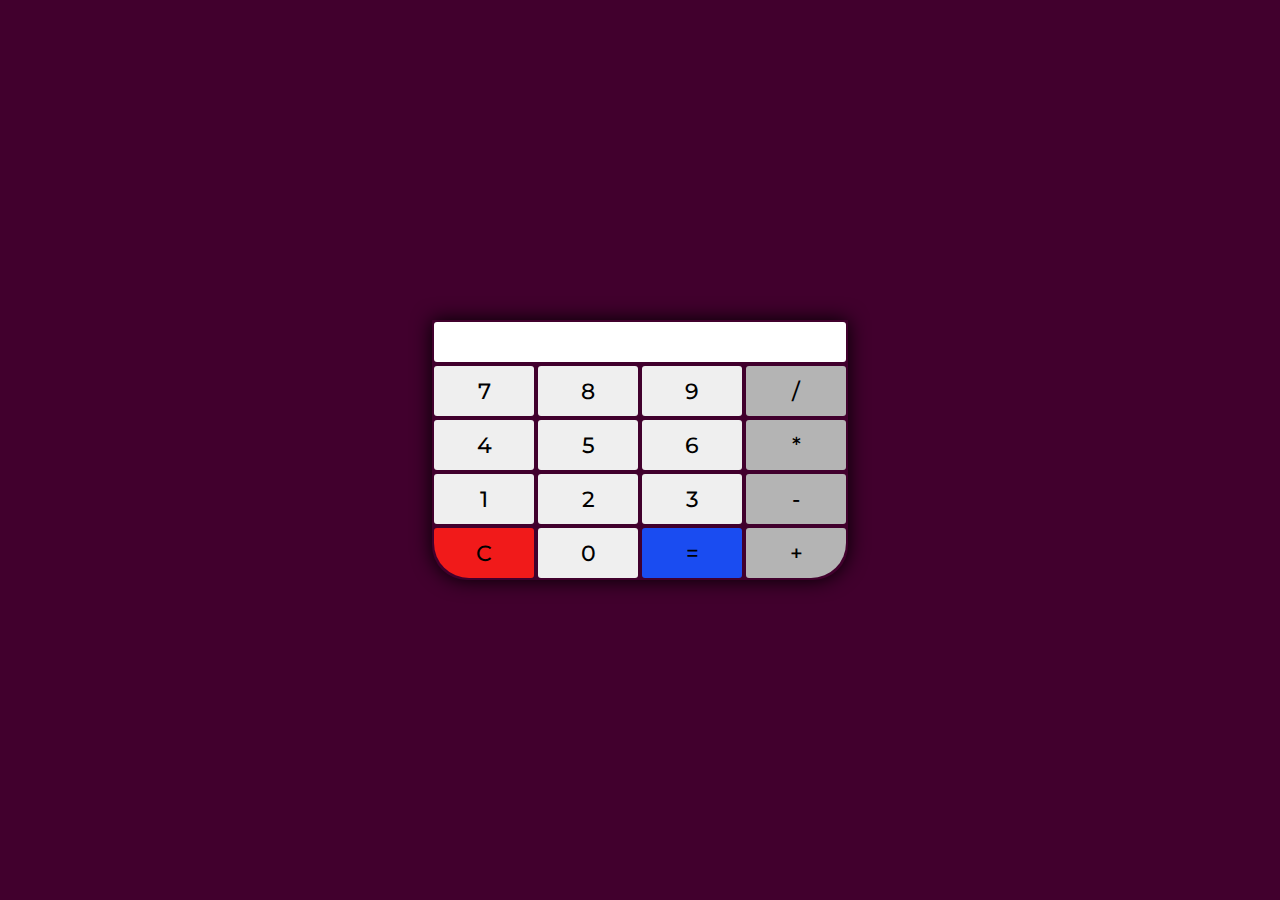
<file: Semana07/Calculadora/index.html>
<!DOCTYPE html>
<html lang="en">

<head>
    <meta charset="UTF-8">
    <meta name="viewport" content="width=device-width, initial-scale=1.0">
    <script language="JavaScript" src="calculadora.js"></script>
    <link rel="stylesheet" href="estilo.css">
    <title>Document</title>
</head>

<body>
    <form action="" name="calc">
        <div id="calculadora">

            <input type="text" id="visor" name="visor">
            <div id="primeira">
                <input type="button" value="7" class="botao borda" onclick="botao(value)">
                <input type="button" value="8" class="botao borda" onclick="botao(value)">
                <input type="button" value="9" class="botao borda" onclick="botao(value)">
                <input type="button" value="/" class="botao borda" onclick="botao(value)">
            </div>
            <div id="segunda">
                <input type="button" value="4" class="botao borda" onclick="botao(value)">
                <input type="button" value="5" class="botao borda" onclick="botao(value)">
                <input type="button" value="6" class="botao borda" onclick="botao(value)">
                <input type="button" value="*" class="botao borda" onclick="botao(value)">
            </div>
            <div id="terceira">
                <input type="button" value="1" class="botao borda" onclick="botao(value)">
                <input type="button" value="2" class="botao borda" onclick="botao(value)">
                <input type="button" value="3" class="botao borda" onclick="botao(value)">
                <input type="button" value="-" class="botao borda" onclick="botao(value)">
            </div>
            <div id="quarta">
                <input type="button" value="C" class="botao borda" onclick="reseta()">
                <input type="button" value="0" class="botao borda" onclick="botao(value)">
                <input type="button" value="=" class="botao borda" onclick="calcula()">
                <input type="button" value="+" class="botao borda" onclick="botao(value)">
            </div>
        </div>
    </form>
</body>

</html>
</file>
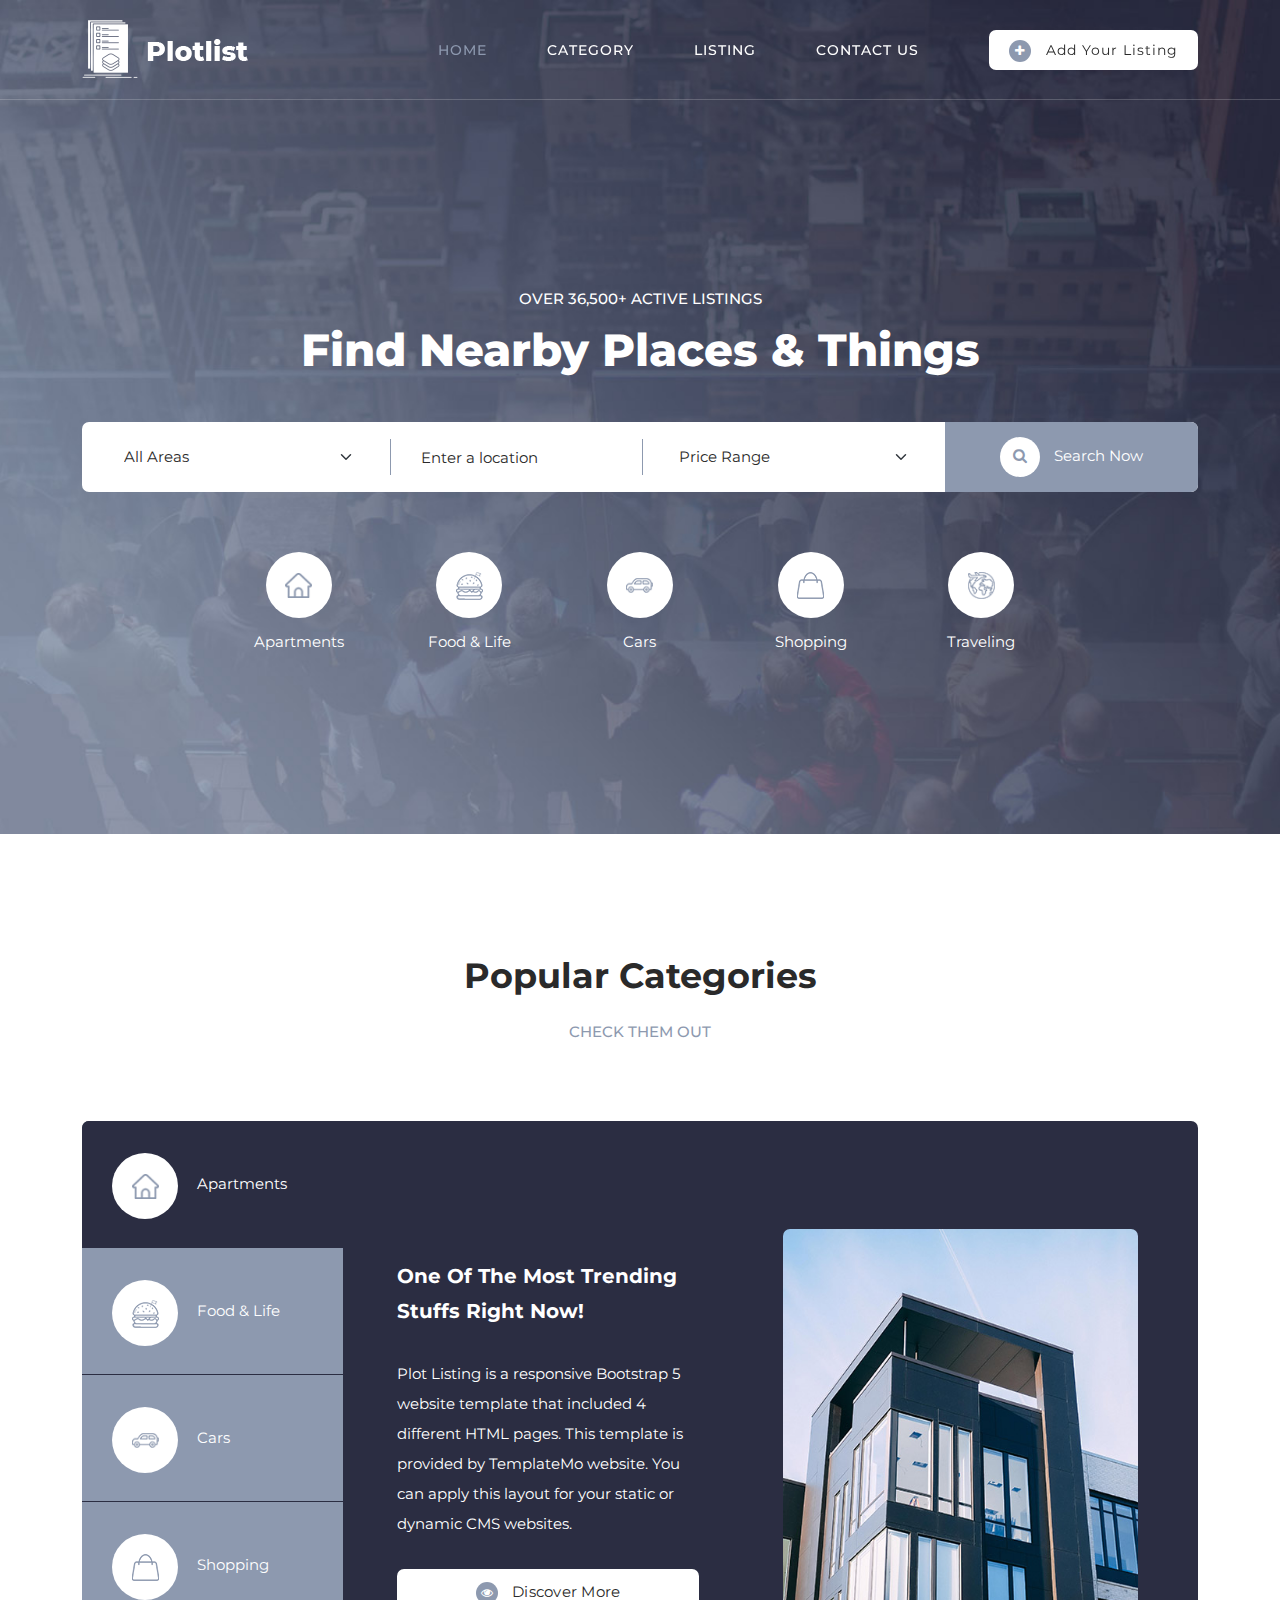
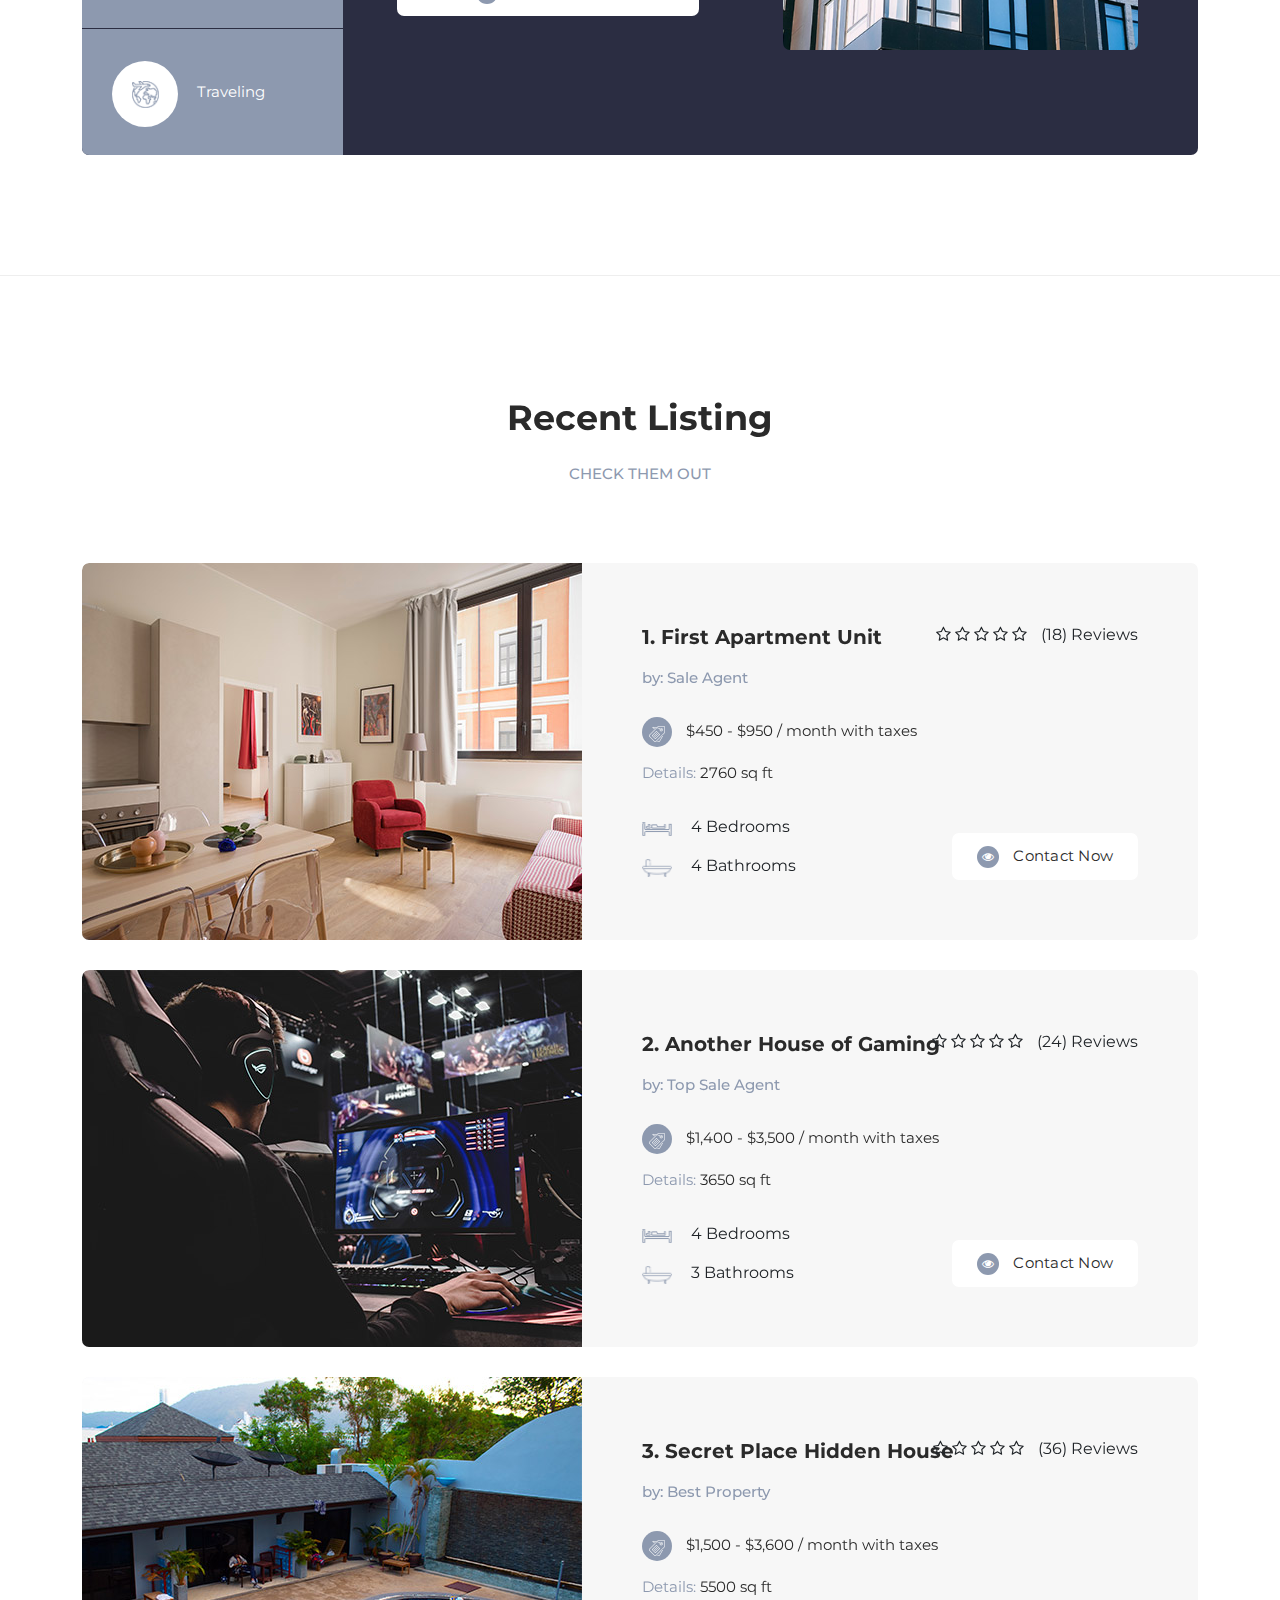
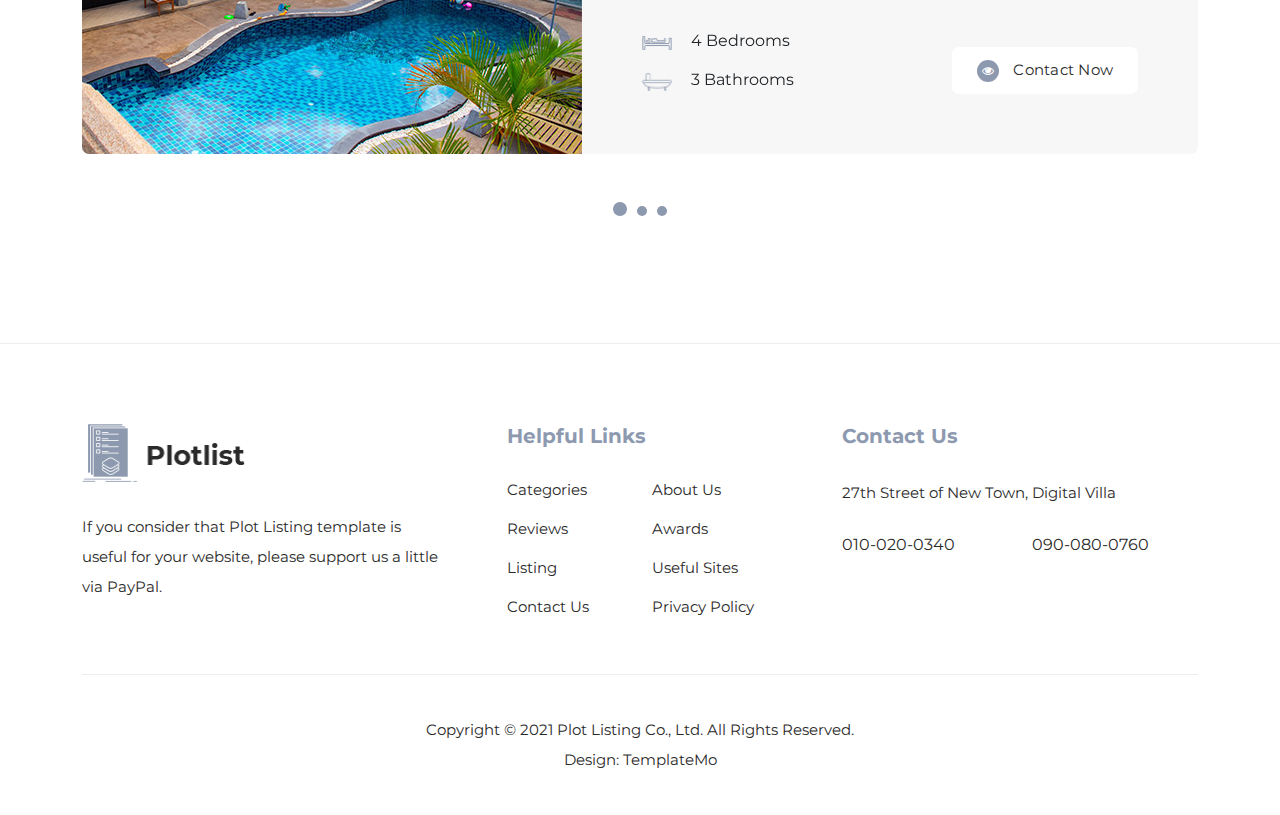
<file: Semana07/pizzaria/img/templatemo_564_plot_listing/index.html>
<!DOCTYPE html>
<html lang="en">

  <head>

    <meta charset="UTF-8">
    <meta name="viewport" content="width=device-width, initial-scale=1, shrink-to-fit=no">
    <meta name="description" content="">
    <meta name="author" content="">
    <link rel="preconnect" href="https://fonts.gstatic.com">
    <link href="https://fonts.googleapis.com/css2?family=Montserrat:wght@100;200;300;400;500;600;700;800;900&display=swap" rel="stylesheet">

    <title>Plot Listing HTML5 Website Template</title>

    <!-- Bootstrap core CSS -->
    <link href="vendor/bootstrap/css/bootstrap.min.css" rel="stylesheet">

    <!-- Additional CSS Files -->
    <link rel="stylesheet" href="assets/css/fontawesome.css">
    <link rel="stylesheet" href="assets/css/templatemo-plot-listing.css">
    <link rel="stylesheet" href="assets/css/animated.css">
    <link rel="stylesheet" href="assets/css/owl.css">
<!--

TemplateMo 564 Plot Listing

https://templatemo.com/tm-564-plot-listing

-->
  </head>

<body>

  <!-- ***** Preloader Start ***** -->
  <div id="js-preloader" class="js-preloader">
    <div class="preloader-inner">
      <span class="dot"></span>
      <div class="dots">
        <span></span>
        <span></span>
        <span></span>
      </div>
    </div>
  </div>
  <!-- ***** Preloader End ***** -->

  <!-- ***** Header Area Start ***** -->
  <header class="header-area header-sticky wow slideInDown" data-wow-duration="0.75s" data-wow-delay="0s">
    <div class="container">
      <div class="row">
        <div class="col-12">
          <nav class="main-nav">
            <!-- ***** Logo Start ***** -->
            <a href="index.html" class="logo">
            </a>
            <!-- ***** Logo End ***** -->
            <!-- ***** Menu Start ***** -->
            <ul class="nav">
              <li><a href="index.html" class="active">Home</a></li>
              <li><a href="category.html">Category</a></li>
              <li><a href="listing.html">Listing</a></li>
              <li><a href="contact.html">Contact Us</a></li> 
              <li><div class="main-white-button"><a href="#"><i class="fa fa-plus"></i> Add Your Listing</a></div></li> 
            </ul>        
            <a class='menu-trigger'>
                <span>Menu</span>
            </a>
            <!-- ***** Menu End ***** -->
          </nav>
        </div>
      </div>
    </div>
  </header>
  <!-- ***** Header Area End ***** -->

  <div class="main-banner">
    <div class="container">
      <div class="row">
        <div class="col-lg-12">
          <div class="top-text header-text">
            <h6>Over 36,500+ Active Listings</h6>
            <h2>Find Nearby Places &amp; Things</h2>
          </div>
        </div>
        <div class="col-lg-12">
          <form id="search-form" name="gs" method="submit" role="search" action="#">
            <div class="row">
              <div class="col-lg-3 align-self-center">
                  <fieldset>
                      <select name="area" class="form-select" aria-label="Area" id="chooseCategory" onchange="this.form.click()">
                          <option selected>All Areas</option>
                          <option value="New Village">New Village</option>
                          <option value="Old Town">Old Town</option>
                          <option value="Modern City">Modern City</option>
                      </select>
                  </fieldset>
              </div>
              <div class="col-lg-3 align-self-center">
                  <fieldset>
                      <input type="address" name="address" class="searchText" placeholder="Enter a location" autocomplete="on" required>
                  </fieldset>
              </div>
              <div class="col-lg-3 align-self-center">
                  <fieldset>
                      <select name="price" class="form-select" aria-label="Default select example" id="chooseCategory" onchange="this.form.click()">
                          <option selected>Price Range</option>
                          <option value="$100 - $250">$100 - $250</option>
                          <option value="$250 - $500">$250 - $500</option>
                          <option value="$500 - $1000">$500 - $1,000</option>
                          <option value="$1000+">$1,000 or more</option>
                      </select>
                  </fieldset>
              </div>
              <div class="col-lg-3">                        
                  <fieldset>
                      <button class="main-button"><i class="fa fa-search"></i> Search Now</button>
                  </fieldset>
              </div>
            </div>
          </form>
        </div>
        <div class="col-lg-10 offset-lg-1">
          <ul class="categories">
            <li><a href="category.html"><span class="icon"><img src="assets/images/search-icon-01.png" alt="Home"></span> Apartments</a></li>
            <li><a href="listing.html"><span class="icon"><img src="assets/images/search-icon-02.png" alt="Food"></span> Food &amp; Life</a></li>
            <li><a href="#"><span class="icon"><img src="assets/images/search-icon-03.png" alt="Vehicle"></span> Cars</a></li>
            <li><a href="#"><span class="icon"><img src="assets/images/search-icon-04.png" alt="Shopping"></span> Shopping</a></li>
            <li><a href="#"><span class="icon"><img src="assets/images/search-icon-05.png" alt="Travel"></span> Traveling</a></li>
          </ul>
        </div>
      </div>
    </div>
  </div>


  <div class="popular-categories">
    <div class="container">
      <div class="row">
        <div class="col-lg-12">
          <div class="section-heading">
            <h2>Popular Categories</h2>
            <h6>Check Them Out</h6>
          </div>
        </div>
        <div class="col-lg-12">
          <div class="naccs">
            <div class="grid">
              <div class="row">
                <div class="col-lg-3">
                  <div class="menu">
                    <div class="first-thumb active">
                      <div class="thumb">
                        <span class="icon"><img src="assets/images/search-icon-01.png" alt=""></span>
                        Apartments
                      </div>
                    </div>
                    <div>
                      <div class="thumb">                 
                        <span class="icon"><img src="assets/images/search-icon-02.png" alt=""></span>
                        Food &amp; Life
                      </div>
                    </div>
                    <div>
                      <div class="thumb">                 
                        <span class="icon"><img src="assets/images/search-icon-03.png" alt=""></span>
                        Cars
                      </div>
                    </div>
                    <div>
                      <div class="thumb">                 
                        <span class="icon"><img src="assets/images/search-icon-04.png" alt=""></span>
                        Shopping
                      </div>
                    </div>
                    <div class="last-thumb">
                      <div class="thumb">                 
                        <span class="icon"><img src="assets/images/search-icon-05.png" alt=""></span>
                        Traveling
                      </div>
                    </div>
                  </div>
                </div> 
                <div class="col-lg-9 align-self-center">
                  <ul class="nacc">
                    <li class="active">
                      <div>
                        <div class="thumb">
                          <div class="row">
                            <div class="col-lg-5 align-self-center">
                              <div class="left-text">
                                <h4>One Of The Most Trending Stuffs Right Now!</h4>
                                <p>Plot Listing is a responsive Bootstrap 5 website template that included 4 different HTML pages. This template is provided by TemplateMo website. You can apply this layout for your static or dynamic CMS websites.</p>
                                <div class="main-white-button"><a href="#"><i class="fa fa-eye"></i> Discover More</a></div>
                              </div>
                            </div>
                            <div class="col-lg-7 align-self-center">
                              <div class="right-image">
                                <img src="assets/images/tabs-image-01.jpg" alt="">
                              </div>
                            </div>
                          </div>
                        </div>
                      </div>
                    </li>
                    <li>
                      <div>
                        <div class="thumb">
                          <div class="row">
                            <div class="col-lg-5 align-self-center">
                              <div class="left-text">
                                <h4>Food and Lifestyle category is here</h4>
                                <p>You can feel free to download, edit and apply this template for your website. Please tell your friends about TemplateMo website.</p>
                                <div class="main-white-button"><a href="#"><i class="fa fa-eye"></i> Explore More</a></div>
                              </div>
                            </div>
                            <div class="col-lg-7 align-self-center">
                              <div class="right-image">
                                <img src="assets/images/tabs-image-02.jpg" alt="Foods on the table">
                              </div>
                            </div>
                          </div>
                        </div>
                      </div>
                    </li>
                    <li>
                      <div>
                        <div class="thumb">
                          <div class="row">
                            <div class="col-lg-5 align-self-center">
                              <div class="left-text">
                                <h4>Best car rentals for your trips!</h4>
                                <p>Did you know? You can get the best free HTML templates on Too CSS blog. Visit the blog pages and explore fresh and latest website templates.</p>
                                <div class="main-white-button"><a href="listing.html"><i class="fa fa-eye"></i> More Listing</a></div>
                              </div>
                            </div>
                            <div class="col-lg-7 align-self-center">
                              <div class="right-image">
                                <img src="assets/images/tabs-image-03.jpg" alt="cars in the city">
                              </div>
                            </div>
                          </div>
                        </div>
                      </div>
                    </li>
                    <li>
                      <div>
                        <div class="thumb">
                          <div class="row">
                            <div class="col-lg-5 align-self-center">
                              <div class="left-text">
                                <h4>Shopping List: Images from Unsplash</h4>
                                <p>Image credits go to Unsplash website that provides free stock photos for anyone. Images used in this Plot Listing template are from Unsplash.</p>
                                <div class="main-white-button"><a href="#"><i class="fa fa-eye"></i> Discover More</a></div>
                              </div>
                            </div>
                            <div class="col-lg-7 align-self-center">
                              <div class="right-image">
                                <img src="assets/images/tabs-image-04.jpg" alt="Shopping Girl">
                              </div>
                            </div>
                          </div>
                        </div>
                      </div>
                    </li>
                    <li>
                      <div>
                        <div class="thumb">
                          <div class="row">
                            <div class="col-lg-5 align-self-center">
                              <div class="left-text">
                                <h4>Information and Safety Tips for Traveling</h4>
                                <p>You are allowed to use this template for your commercial websites. You are NOT allowed to redistribute this template ZIP file on any Free CSS collection websites.</p>
                                <div class="main-white-button"><a rel="nofollow" href="https://templatemo.com/contact"><i class="fa fa-eye"></i> Read More</a></div>
                              </div>
                            </div>
                            <div class="col-lg-7 align-self-center">
                              <div class="right-image">
                                <img src="assets/images/tabs-image-05.jpg" alt="Traveling Beach">
                              </div>
                            </div>
                          </div>
                        </div>
                      </div>
                    </li>
                  </ul>
                </div>          
              </div>
            </div>
          </div>
        </div>
      </div>
    </div>
  </div>


  <div class="recent-listing">
    <div class="container">
      <div class="row">
        <div class="col-lg-12">
          <div class="section-heading">
            <h2>Recent Listing</h2>
            <h6>Check Them Out</h6>
          </div>
        </div>
        <div class="col-lg-12">
          <div class="owl-carousel owl-listing">
            <div class="item">
              <div class="row">
                <div class="col-lg-12">
                  <div class="listing-item">
                    <div class="left-image">
                      <a href="#"><img src="assets/images/listing-01.jpg" alt=""></a>
                    </div>
                    <div class="right-content align-self-center">
                      <a href="#"><h4>1. First Apartment Unit</h4></a>
                      <h6>by: Sale Agent</h6>
                      <ul class="rate">
                        <li><i class="fa fa-star-o"></i></li>
                        <li><i class="fa fa-star-o"></i></li>
                        <li><i class="fa fa-star-o"></i></li>
                        <li><i class="fa fa-star-o"></i></li>
                        <li><i class="fa fa-star-o"></i></li>
                        <li>(18) Reviews</li>
                      </ul>
                      <span class="price"><div class="icon"><img src="assets/images/listing-icon-01.png" alt=""></div> $450 - $950 / month with taxes</span>
                      <span class="details">Details: <em>2760 sq ft</em></span>
                      <ul class="info">
                        <li><img src="assets/images/listing-icon-02.png" alt=""> 4 Bedrooms</li>
                        <li><img src="assets/images/listing-icon-03.png" alt=""> 4 Bathrooms</li>
                      </ul>
                      <div class="main-white-button">
                        <a href="contact.html"><i class="fa fa-eye"></i> Contact Now</a>
                      </div>
                    </div>
                  </div>
                </div>
                <div class="col-lg-12">
                  <div class="listing-item">
                    <div class="left-image">
                      <a href="#"><img src="assets/images/listing-02.jpg" alt=""></a>
                    </div>
                    <div class="right-content align-self-center">
                      <a href="#"><h4>2. Another House of Gaming</h4></a>
                      <h6>by: Top Sale Agent</h6>
                      <ul class="rate">
                        <li><i class="fa fa-star-o"></i></li>
                        <li><i class="fa fa-star-o"></i></li>
                        <li><i class="fa fa-star-o"></i></li>
                        <li><i class="fa fa-star-o"></i></li>
                        <li><i class="fa fa-star-o"></i></li>
                        <li>(24) Reviews</li>
                      </ul>
                      <span class="price"><div class="icon"><img src="assets/images/listing-icon-01.png" alt=""></div> $1,400 - $3,500 / month with taxes</span>
                      <span class="details">Details: <em>3650 sq ft</em></span>
                      <ul class="info">
                        <li><img src="assets/images/listing-icon-02.png" alt=""> 4 Bedrooms</li>
                        <li><img src="assets/images/listing-icon-03.png" alt=""> 3 Bathrooms</li>
                      </ul>
                      <div class="main-white-button">
                        <a href="contact.html"><i class="fa fa-eye"></i> Contact Now</a>
                      </div>
                    </div>
                  </div>
                </div>
                <div class="col-lg-12">
                  <div class="listing-item">
                    <div class="left-image">
                      <a href="#"><img src="assets/images/listing-03.jpg" alt=""></a>
                    </div>
                    <div class="right-content align-self-center">
                      <a href="#"><h4>3. Secret Place Hidden House</h4></a>
                      <h6>by: Best Property</h6>
                      <ul class="rate">
                        <li><i class="fa fa-star-o"></i></li>
                        <li><i class="fa fa-star-o"></i></li>
                        <li><i class="fa fa-star-o"></i></li>
                        <li><i class="fa fa-star-o"></i></li>
                        <li><i class="fa fa-star-o"></i></li>
                        <li>(36) Reviews</li>
                      </ul>
                      <span class="price"><div class="icon"><img src="assets/images/listing-icon-01.png" alt=""></div> $1,500 - $3,600 / month with taxes</span>
                      <span class="details">Details: <em>5500 sq ft</em></span>
                      <ul class="info">
                        <li><img src="assets/images/listing-icon-02.png" alt=""> 4 Bedrooms</li>
                        <li><img src="assets/images/listing-icon-03.png" alt=""> 3 Bathrooms</li>
                      </ul>
                      <div class="main-white-button">
                        <a href="contact.html"><i class="fa fa-eye"></i> Contact Now</a>
                      </div>
                    </div>
                  </div>
                </div>
              </div>
            </div>
            <div class="item">
              <div class="row">
                <div class="col-lg-12">
                  <div class="listing-item">
                    <div class="left-image">
                      <a href="#"><img src="assets/images/listing-04.jpg" alt=""></a>
                    </div>
                    <div class="right-content align-self-center">
                      <a href="#"><h4>4. Sunshine Fourth Apartment</h4></a>
                      <h6>by: Sale Agent</h6>
                      <ul class="rate">
                        <li><i class="fa fa-star-o"></i></li>
                        <li><i class="fa fa-star-o"></i></li>
                        <li><i class="fa fa-star-o"></i></li>
                        <li><i class="fa fa-star-o"></i></li>
                        <li><i class="fa fa-star-o"></i></li>
                        <li>(24) Reviews</li>
                      </ul>
                      <span class="price"><div class="icon"><img src="assets/images/listing-icon-01.png" alt=""></div> $3,600 / month with taxes</span>
                      <span class="details">Details: <em>3660 sq ft</em></span>
                      <ul class="info">
                        <li><img src="assets/images/listing-icon-02.png" alt=""> 5 Bedrooms</li>
                        <li><img src="assets/images/listing-icon-03.png" alt=""> 3 Bathrooms</li>
                      </ul>
                      <div class="main-white-button">
                        <a href="contact.html"><i class="fa fa-eye"></i> Contact Now</a>
                      </div>
                    </div>
                  </div>
                </div>
                <div class="col-lg-12">
                  <div class="listing-item">
                    <div class="left-image">
                      <a href="#"><img src="assets/images/listing-05.jpg" alt=""></a>
                    </div>
                    <div class="right-content align-self-center">
                      <a href="#"><h4>5. Best House Of the Town</h4></a>
                      <h6>by: Sale Agent</h6>
                      <ul class="rate">
                        <li><i class="fa fa-star-o"></i></li>
                        <li><i class="fa fa-star-o"></i></li>
                        <li><i class="fa fa-star-o"></i></li>
                        <li><i class="fa fa-star-o"></i></li>
                        <li><i class="fa fa-star-o"></i></li>
                        <li>(32) Reviews</li>
                      </ul>
                      <span class="price"><div class="icon"><img src="assets/images/listing-icon-01.png" alt=""></div> $5,600 / month with taxes</span>
                      <span class="details">Details: <em>1750 sq ft</em></span>
                      <ul class="info">
                        <li><img src="assets/images/listing-icon-02.png" alt=""> 6 Bedrooms</li>
                        <li><img src="assets/images/listing-icon-03.png" alt=""> 3 Bathrooms</li>
                      </ul>
                      <div class="main-white-button">
                        <a href="contact.html"><i class="fa fa-eye"></i> Contact Now</a>
                      </div>
                    </div>
                  </div>
                </div>
                <div class="col-lg-12">
                  <div class="listing-item">
                    <div class="left-image">
                      <a href="#"><img src="assets/images/listing-06.jpg" alt=""></a>
                    </div>
                    <div class="right-content align-self-center">
                      <a href="#"><h4>6. Amazing Pool Party Villa</h4></a>
                      <h6>by: Sale Agent</h6>
                      <ul class="rate">
                        <li><i class="fa fa-star-o"></i></li>
                        <li><i class="fa fa-star-o"></i></li>
                        <li><i class="fa fa-star-o"></i></li>
                        <li><i class="fa fa-star-o"></i></li>
                        <li><i class="fa fa-star-o"></i></li>
                        <li>(40) Reviews</li>
                      </ul>
                      <span class="price"><div class="icon"><img src="assets/images/listing-icon-01.png" alt=""></div> $3,850 / month with taxes</span>
                      <span class="details">Details: <em>3660 sq ft</em></span>
                      <ul class="info">
                        <li><img src="assets/images/listing-icon-02.png" alt=""> 4 Bedrooms</li>
                        <li><img src="assets/images/listing-icon-03.png" alt=""> 3 Bathrooms</li>
                      </ul>
                      <div class="main-white-button">
                        <a href="contact.html"><i class="fa fa-eye"></i> Contact Now</a>
                      </div>
                    </div>
                  </div>
                </div>
              </div>
            </div>
            <div class="item">
              <div class="row">
                <div class="col-lg-12">
                  <div class="listing-item">
                    <div class="left-image">
                      <a href="#"><img src="assets/images/listing-05.jpg" alt=""></a>
                    </div>
                    <div class="right-content align-self-center">
                      <a href="#"><h4>7. Sunny Apartment</h4></a>
                      <h6>by: Sale Agent</h6>
                      <ul class="rate">
                        <li><i class="fa fa-star-o"></i></li>
                        <li><i class="fa fa-star-o"></i></li>
                        <li><i class="fa fa-star-o"></i></li>
                        <li><i class="fa fa-star-o"></i></li>
                        <li><i class="fa fa-star-o"></i></li>
                        <li>(24) Reviews</li>
                      </ul>
                      <span class="price"><div class="icon"><img src="assets/images/listing-icon-01.png" alt=""></div> $5,450 / month with taxes</span>
                      <span class="details">Details: <em>1640 sq ft</em></span>
                      <ul class="info">
                        <li><img src="assets/images/listing-icon-02.png" alt=""> 8 Bedrooms</li>
                        <li><img src="assets/images/listing-icon-03.png" alt=""> 5 Bathrooms</li>
                      </ul>
                      <div class="main-white-button">
                        <a href="contact.html"><i class="fa fa-eye"></i> Contact Now</a>
                      </div>
                    </div>
                  </div>
                </div>
                <div class="col-lg-12">
                  <div class="listing-item">
                    <div class="left-image">
                      <a href="#"><img src="assets/images/listing-02.jpg" alt=""></a>
                    </div>
                    <div class="right-content align-self-center">
                      <a href="#"><h4>8. Third House of Gaming</h4></a>
                      <h6>by: Sale Agent</h6>
                      <ul class="rate">
                        <li><i class="fa fa-star-o"></i></li>
                        <li><i class="fa fa-star-o"></i></li>
                        <li><i class="fa fa-star-o"></i></li>
                        <li><i class="fa fa-star-o"></i></li>
                        <li><i class="fa fa-star-o"></i></li>
                        <li>(15) Reviews</li>
                      </ul>
                      <span class="price"><div class="icon"><img src="assets/images/listing-icon-01.png" alt=""></div> $5,520 / month with taxes</span>
                      <span class="details">Details: <em>1660 sq ft</em></span>
                      <ul class="info">
                        <li><img src="assets/images/listing-icon-02.png" alt=""> 5 Bedrooms</li>
                        <li><img src="assets/images/listing-icon-03.png" alt=""> 4 Bathrooms</li>
                      </ul>
                      <div class="main-white-button">
                        <a href="contact.html"><i class="fa fa-eye"></i> Contact Now</a>
                      </div>
                    </div>
                  </div>
                </div>
                <div class="col-lg-12">
                  <div class="listing-item">
                    <div class="left-image">
                      <a href="#"><img src="assets/images/listing-06.jpg" alt=""></a>
                    </div>
                    <div class="right-content align-self-center">
                      <a href="#"><h4>9. Relaxing BBQ Party Villa</h4></a>
                      <h6>by: Sale Agent</h6>
                      <ul class="rate">
                        <li><i class="fa fa-star-o"></i></li>
                        <li><i class="fa fa-star-o"></i></li>
                        <li><i class="fa fa-star-o"></i></li>
                        <li><i class="fa fa-star-o"></i></li>
                        <li><i class="fa fa-star-o"></i></li>
                        <li>(20) Reviews</li>
                      </ul>
                      <span class="price"><div class="icon"><img src="assets/images/listing-icon-01.png" alt=""></div> $4,760 / month with taxes</span>
                      <span class="details">Details: <em>2880 sq ft</em></span>
                      <ul class="info">
                        <li><img src="assets/images/listing-icon-02.png" alt=""> 6 Bedrooms</li>
                        <li><img src="assets/images/listing-icon-03.png" alt=""> 4 Bathrooms</li>
                      </ul>
                      <div class="main-white-button">
                        <a href="contact.html"><i class="fa fa-eye"></i> Contact Now</a>
                      </div>
                    </div>
                  </div>
                </div>
              </div>
            </div>
          </div>
        </div>
      </div>
    </div>
  </div>


  <footer>
    <div class="container">
      <div class="row">
        <div class="col-lg-4">
          <div class="about">
            <div class="logo">
              <img src="assets/images/black-logo.png" alt="Plot Listing">
            </div>
            <p>If you consider that <a rel="nofollow" href="https://templatemo.com/tm-564-plot-listing" target="_parent">Plot Listing template</a> is useful for your website, please <a rel="nofollow" href="https://www.paypal.me/templatemo" target="_blank">support us</a> a little via PayPal.</p>
          </div>
        </div>
        <div class="col-lg-4">
          <div class="helpful-links">
            <h4>Helpful Links</h4>
            <div class="row">
              <div class="col-lg-6 col-sm-6">
                <ul>
                  <li><a href="#">Categories</a></li>
                  <li><a href="#">Reviews</a></li>
                  <li><a href="#">Listing</a></li>
                  <li><a href="#">Contact Us</a></li>
                </ul>
              </div>
              <div class="col-lg-6">
                <ul>
                  <li><a href="#">About Us</a></li>
                  <li><a href="#">Awards</a></li>
                  <li><a href="#">Useful Sites</a></li>
                  <li><a href="#">Privacy Policy</a></li>
                </ul>
              </div>
            </div>
          </div>
        </div>
        <div class="col-lg-4">
          <div class="contact-us">
            <h4>Contact Us</h4>
            <p>27th Street of New Town, Digital Villa</p>
            <div class="row">
              <div class="col-lg-6">
                <a href="#">010-020-0340</a>
              </div>
              <div class="col-lg-6">
                <a href="#">090-080-0760</a>
              </div>
            </div>
          </div>
        </div>
        <div class="col-lg-12">
          <div class="sub-footer">
            <p>Copyright © 2021 Plot Listing Co., Ltd. All Rights Reserved.
            <br>
			Design: <a rel="nofollow" href="https://templatemo.com" title="CSS Templates">TemplateMo</a></p>
          </div>
        </div>
      </div>
    </div>
  </footer>


  <!-- Scripts -->
  <script src="vendor/jquery/jquery.min.js"></script>
  <script src="vendor/bootstrap/js/bootstrap.bundle.min.js"></script>
  <script src="assets/js/owl-carousel.js"></script>
  <script src="assets/js/animation.js"></script>
  <script src="assets/js/imagesloaded.js"></script>
  <script src="assets/js/custom.js"></script>

</body>

</html>
</file>
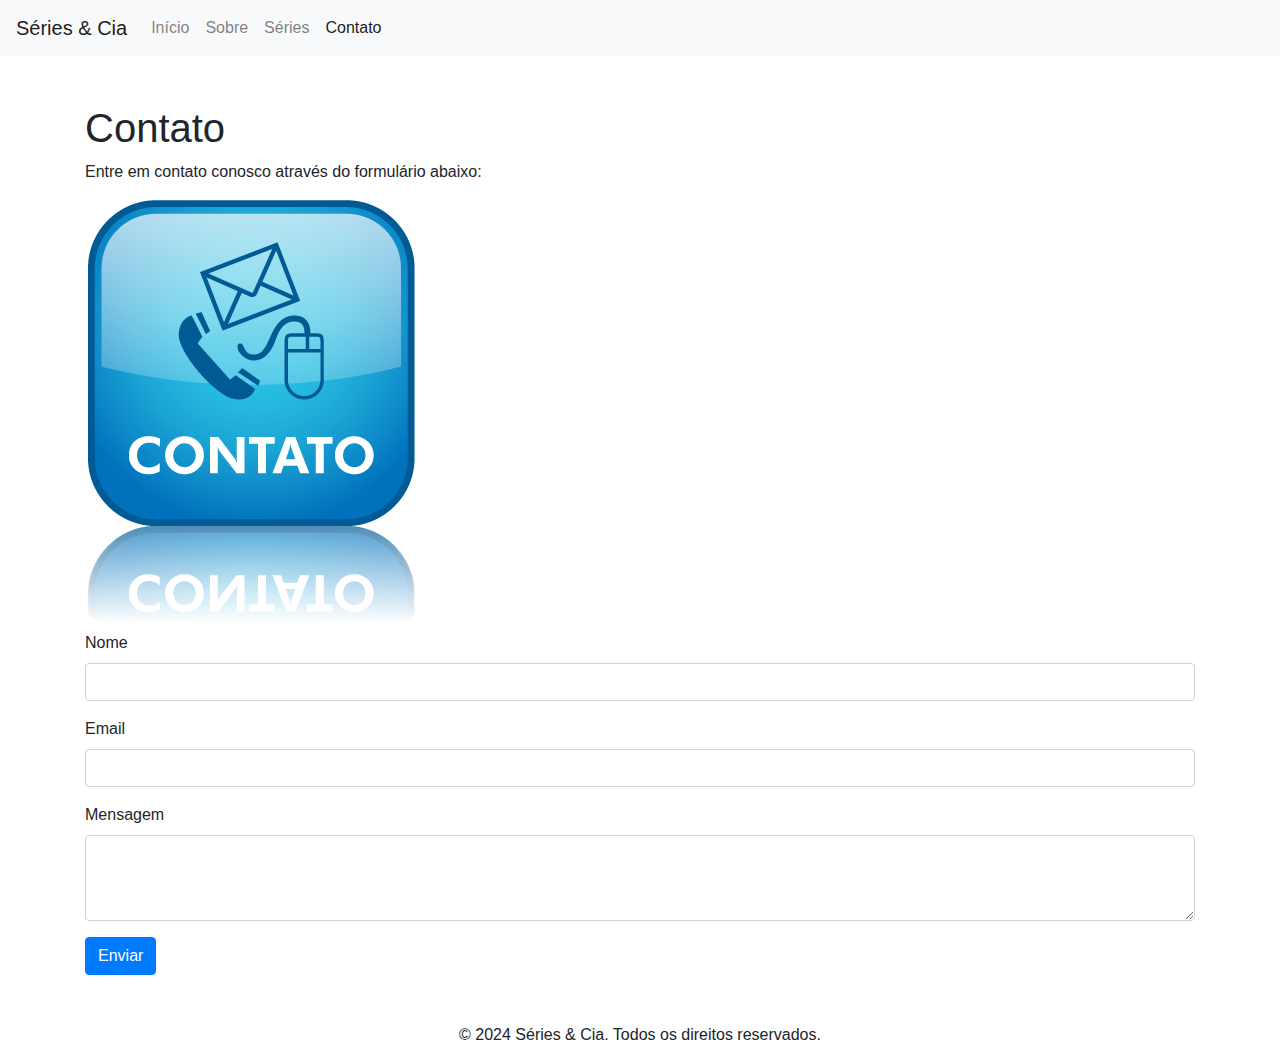
<file: Semana07/bootstrap/contato.html>
<!DOCTYPE html>
<html lang="pt-BR">
<head>
    <meta charset="UTF-8">
    <meta name="viewport" content="width=device-width, initial-scale=1.0">
    <link rel="stylesheet" href="https://stackpath.bootstrapcdn.com/bootstrap/4.5.2/css/bootstrap.min.css">
    <title>Contato - Séries & Cia</title>
</head>
<body>
    <nav class="navbar navbar-expand-lg navbar-light bg-light">
        <a class="navbar-brand" href="#">Séries & Cia</a>
        <div class="collapse navbar-collapse">
            <ul class="navbar-nav mr-auto">
                <li class="nav-item"><a class="nav-link" href="index.html">Início</a></li>
                <li class="nav-item"><a class="nav-link" href="sobre.html">Sobre</a></li>
                <li class="nav-item"><a class="nav-link" href="series.html">Séries</a></li>
                <li class="nav-item active"><a class="nav-link" href="contato.html">Contato</a></li>
            </ul>
        </div>
    </nav>

    <div class="container mt-5">
        <h1>Contato</h1>
        <p>Entre em contato conosco através do formulário abaixo:</p>
        <img src="img/phone.png" alt="bananaphone">
        <form>
            <div class="form-group">
                <label for="nome">Nome</label>
                <input type="text" class="form-control" id="nome" required>
            </div>
            <div class="form-group">
                <label for="email">Email</label>
                <input type="email" class="form-control" id="email" required>
            </div>
            <div class="form-group">
                <label for="mensagem">Mensagem</label>
                <textarea class="form-control" id="mensagem" rows="3" required></textarea>
            </div>
            <button type="submit" class="btn btn-primary">Enviar</button>
        </form>
    </div>

    <footer class="text-center mt-5">
        <p>&copy; 2024 Séries & Cia. Todos os direitos reservados.</p>
    </footer>

    <script src="https://code.jquery.com/jquery-3.5.1.slim.min.js"></script>
    <script src="https://cdn.jsdelivr.net/npm/@popperjs/core@2.11.6/dist/umd/popper.min.js"></script>
    <script src="https://stackpath.bootstrapcdn.com/bootstrap/4.5.2/js/bootstrap.min.js"></script>
</body>
</html>
</file>
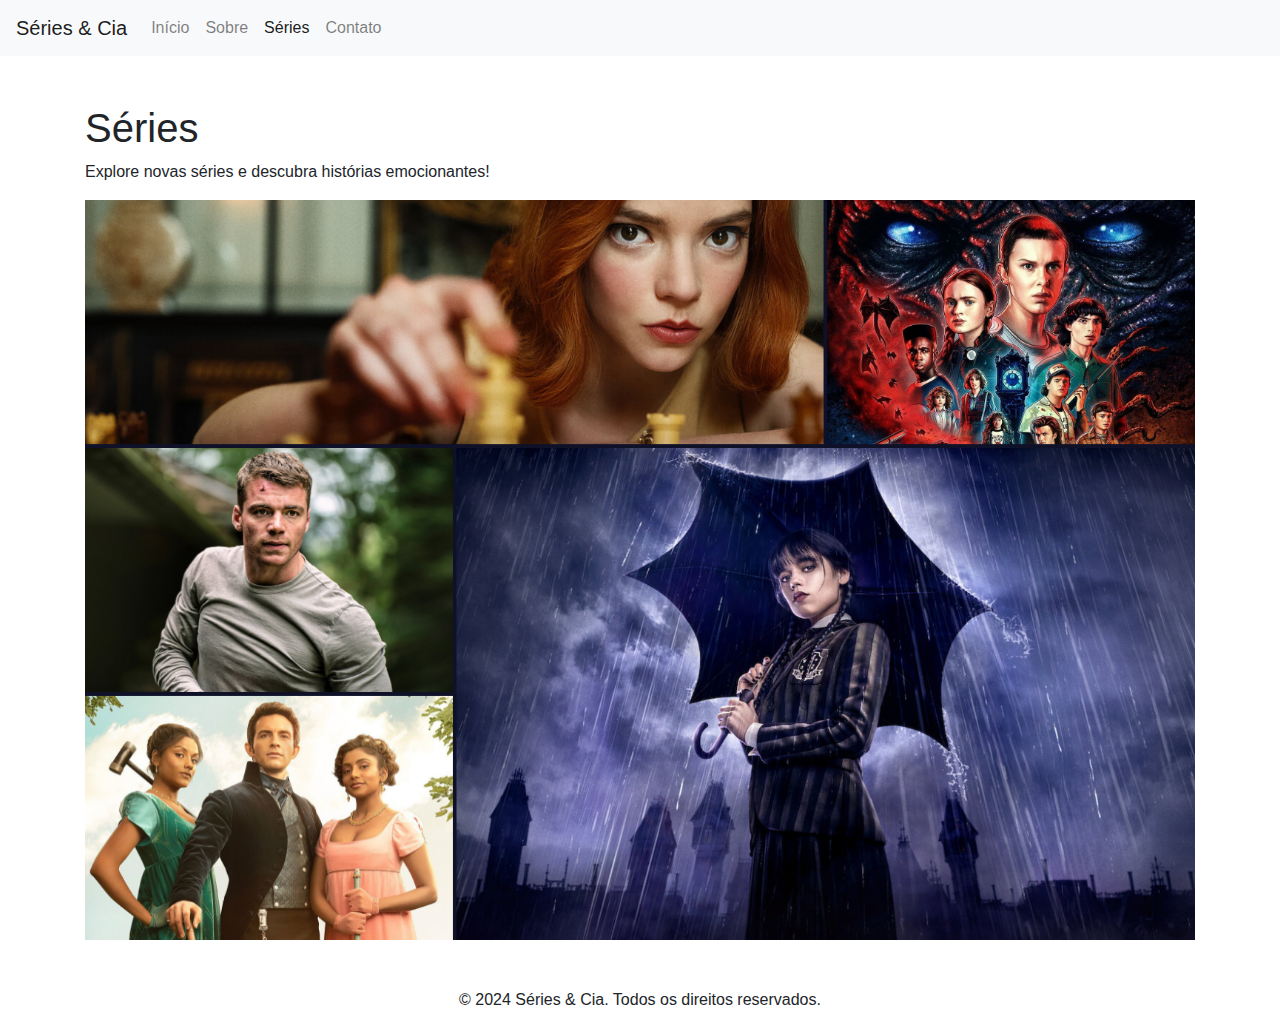
<file: Semana07/bootstrap/series.html>
<!DOCTYPE html>
<html lang="pt-BR">
<head>
    <meta charset="UTF-8">
    <meta name="viewport" content="width=device-width, initial-scale=1.0">
    <link rel="stylesheet" href="https://stackpath.bootstrapcdn.com/bootstrap/4.5.2/css/bootstrap.min.css">
    <title>Séries - Séries & Cia</title>
</head>
<body>
    <nav class="navbar navbar-expand-lg navbar-light bg-light">
        <a class="navbar-brand" href="#">Séries & Cia</a>
        <div class="collapse navbar-collapse">
            <ul class="navbar-nav mr-auto">
                <li class="nav-item"><a class="nav-link" href="index.html">Início</a></li>
                <li class="nav-item"><a class="nav-link" href="sobre.html">Sobre</a></li>
                <li class="nav-item active"><a class="nav-link" href="series.html">Séries</a></li>
                <li class="nav-item"><a class="nav-link" href="contato.html">Contato</a></li>
            </ul>
        </div>
    </nav>

    <div class="container mt-5">
        <h1>Séries</h1>
        <p>Explore novas séries e descubra histórias emocionantes!</p>
        <img src="img/1.png" class="img-fluid" alt="Imagem de Séries">
    </div>

    <footer class="text-center mt-5">
        <p>&copy; 2024 Séries & Cia. Todos os direitos reservados.</p>
    </footer>

    <script src="https://code.jquery.com/jquery-3.5.1.slim.min.js"></script>
    <script src="https://cdn.jsdelivr.net/npm/@popperjs/core@2.11.6/dist/umd/popper.min.js"></script>
    <script src="https://stackpath.bootstrapcdn.com/bootstrap/4.5.2/js/bootstrap.min.js"></script>
</body>
</html>
</file>
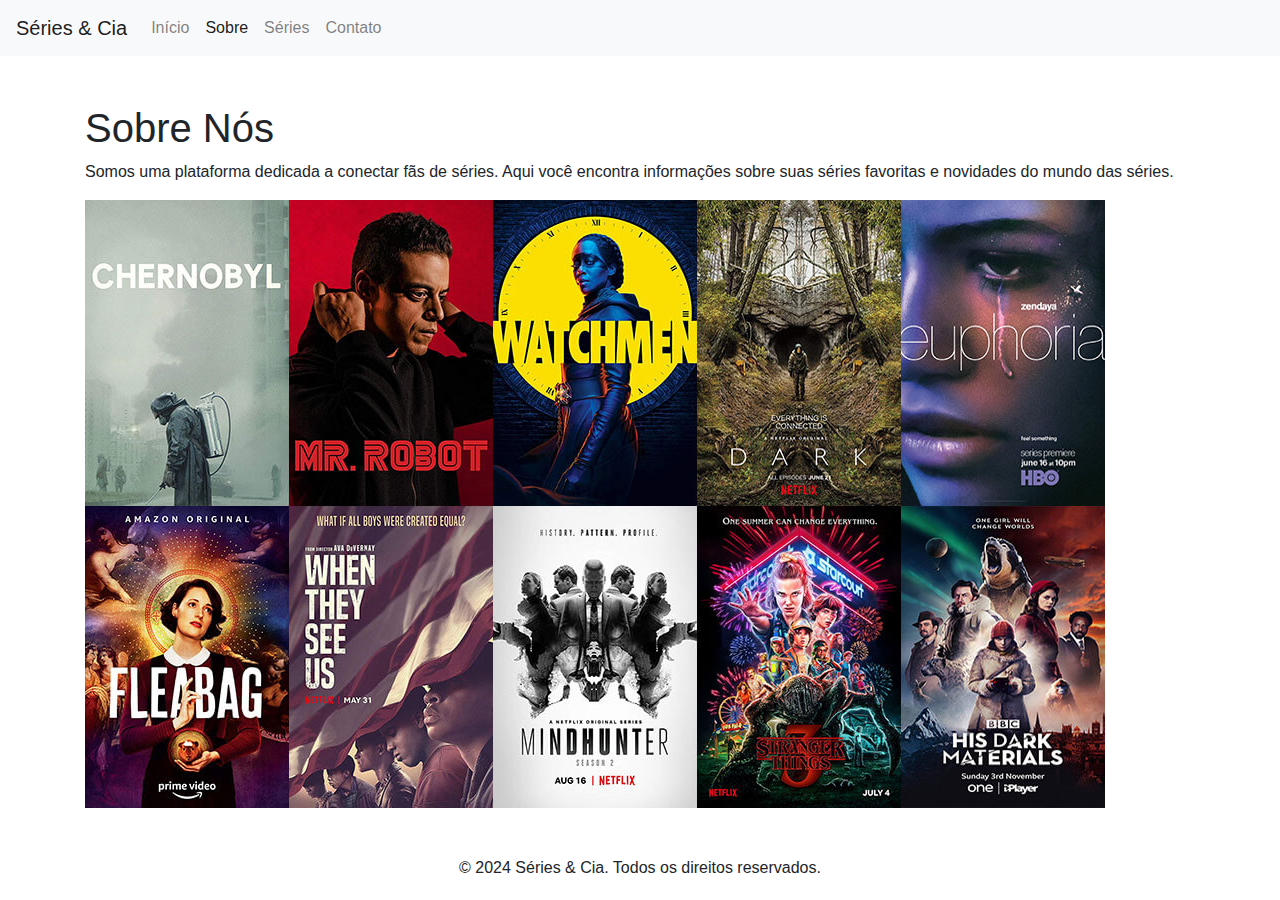
<file: Semana07/bootstrap/sobre.html>
<!DOCTYPE html>
<html lang="pt-BR">
<head>
    <meta charset="UTF-8">
    <meta name="viewport" content="width=device-width, initial-scale=1.0">
    <link rel="stylesheet" href="https://stackpath.bootstrapcdn.com/bootstrap/4.5.2/css/bootstrap.min.css">
    <title>Sobre Nós - Séries & Cia</title>
</head>
<body>
    <nav class="navbar navbar-expand-lg navbar-light bg-light">
        <a class="navbar-brand" href="#">Séries & Cia</a>
        <div class="collapse navbar-collapse">
            <ul class="navbar-nav mr-auto">
                <li class="nav-item"><a class="nav-link" href="index.html">Início</a></li>
                <li class="nav-item active"><a class="nav-link" href="sobre.html">Sobre</a></li>
                <li class="nav-item"><a class="nav-link" href="series.html">Séries</a></li>
                <li class="nav-item"><a class="nav-link" href="contato.html">Contato</a></li>
            </ul>
        </div>
    </nav>

    <div class="container mt-5">
        <h1>Sobre Nós</h1>
        <p>Somos uma plataforma dedicada a conectar fãs de séries. Aqui você encontra informações sobre suas séries favoritas e novidades do mundo das séries.</p>
        <img src="img/2.jpg" alt="Imagem de séries">
    </div>

    <footer class="text-center mt-5">
        <p>&copy; 2024 Séries & Cia. Todos os direitos reservados.</p>
    </footer>

    <script src="https://code.jquery.com/jquery-3.5.1.slim.min.js"></script>
    <script src="https://cdn.jsdelivr.net/npm/@popperjs/core@2.11.6/dist/umd/popper.min.js"></script>
    <script src="https://stackpath.bootstrapcdn.com/bootstrap/4.5.2/js/bootstrap.min.js"></script>
</body>
</html>
</file>
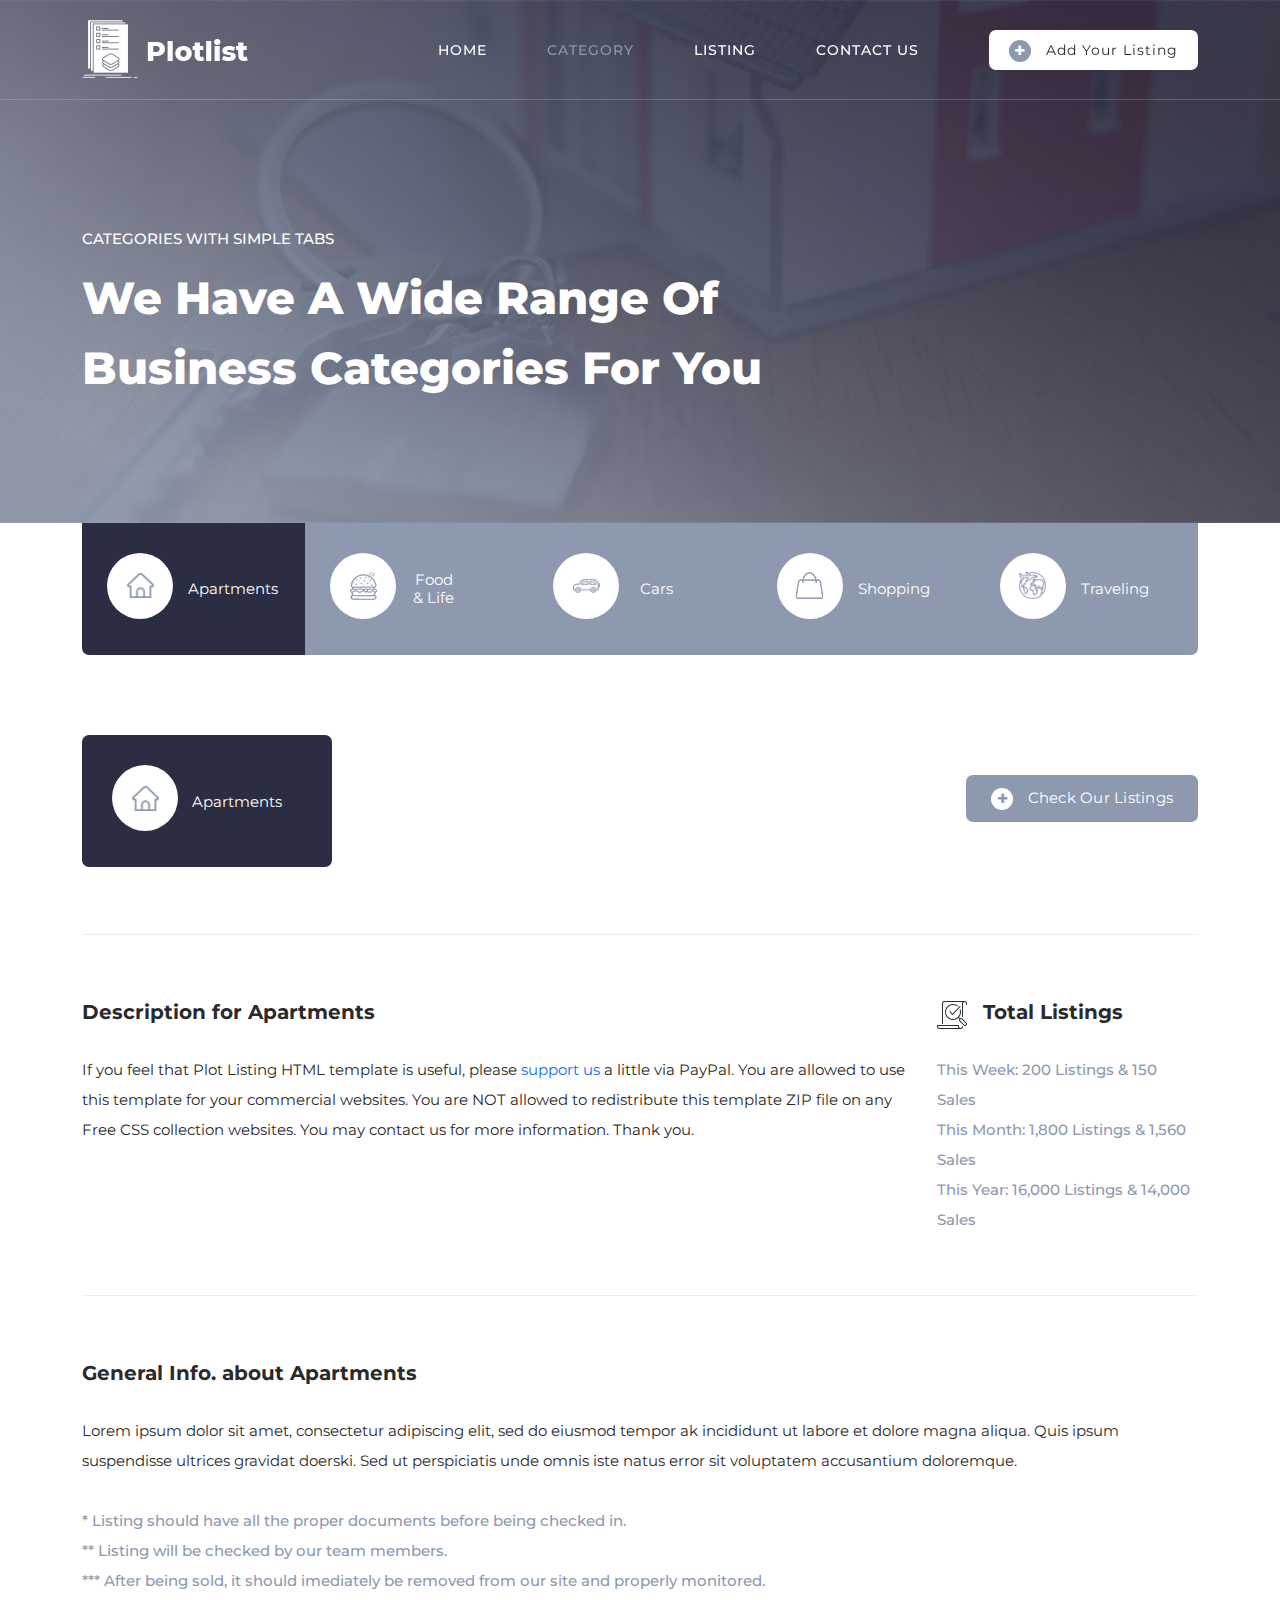
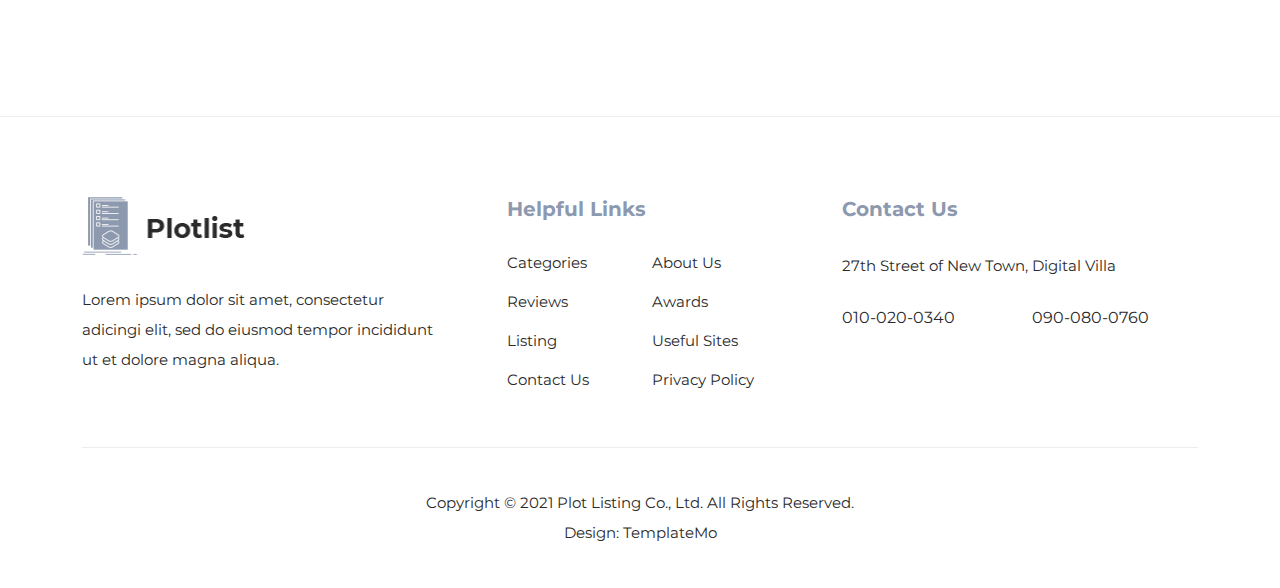
<file: Semana07/pizzaria/img/templatemo_564_plot_listing/category.html>
<!DOCTYPE html>
<html lang="en">

  <head>

    <meta charset="UTF-8">
    <meta name="viewport" content="width=device-width, initial-scale=1, shrink-to-fit=no">
    <meta name="description" content="">
    <meta name="author" content="">
    <link rel="preconnect" href="https://fonts.gstatic.com">
    <link href="https://fonts.googleapis.com/css2?family=Montserrat:wght@100;200;300;400;500;600;700;800;900&display=swap" rel="stylesheet">

    <title>Plotlist - Listing HTML5 Template</title>

    <!-- Bootstrap core CSS -->
    <link href="vendor/bootstrap/css/bootstrap.min.css" rel="stylesheet">


    <!-- Additional CSS Files -->
    <link rel="stylesheet" href="assets/css/fontawesome.css">
    <link rel="stylesheet" href="assets/css/templatemo-plot-listing.css">
    <link rel="stylesheet" href="assets/css/animated.css">
    <link rel="stylesheet" href="assets/css/owl.css">
<!--

TemplateMo 564 Plot Listing

https://templatemo.com/tm-564-plot-listing

-->
  </head>

<body>

  <!-- ***** Preloader Start ***** -->
  <div id="js-preloader" class="js-preloader">
    <div class="preloader-inner">
      <span class="dot"></span>
      <div class="dots">
        <span></span>
        <span></span>
        <span></span>
      </div>
    </div>
  </div>
  <!-- ***** Preloader End ***** -->

  <!-- ***** Header Area Start ***** -->
  <header class="header-area header-sticky wow slideInDown" data-wow-duration="0.75s" data-wow-delay="0s">
    <div class="container">
      <div class="row">
        <div class="col-12">
          <nav class="main-nav">
            <!-- ***** Logo Start ***** -->
            <a href="index.html" class="logo">
            </a>
            <!-- ***** Logo End ***** -->
            <!-- ***** Menu Start ***** -->
            <ul class="nav">
              <li><a href="index.html">Home</a></li>
              <li><a href="category.html" class="active">Category</a></li>
              <li><a href="listing.html">Listing</a></li>
              <li><a href="contact.html">Contact Us</a></li> 
              <li><div class="main-white-button"><a href="#"><i class="fa fa-plus"></i> Add Your Listing</a></div></li> 
            </ul>        
            <a class='menu-trigger'>
                <span>Menu</span>
            </a>
            <!-- ***** Menu End ***** -->
          </nav>
        </div>
      </div>
    </div>
  </header>
  <!-- ***** Header Area End ***** -->

  <div class="page-heading">
    <div class="container">
      <div class="row">
        <div class="col-lg-8">
          <div class="top-text header-text">
            <h6>Categories with Simple Tabs</h6>
            <h2>We have a wide range of business categories for you</h2>
          </div>
        </div>
      </div>
    </div>
  </div>



  <div class="category-post">
    <div class="container">
      <div class="row">
        <div class="col-lg-12">
          <div class="naccs">
            <div class="grid">
              <div class="row">
                <div class="col-lg-12">
                  <div class="menu">
                    <div class="first-thumb active">
                      <div class="thumb">
                        <span class="icon"><img src="assets/images/search-icon-01.png" alt=""><h4>Apartments</h4></span>    
                      </div>
                    </div>
                    <div>
                      <div class="thumb">                 
                        <span class="icon"><img src="assets/images/search-icon-02.png" alt=""><h4>Food &amp; Life</h4></span>
                      </div>
                    </div>
                    <div>
                      <div class="thumb">                 
                        <span class="icon"><img src="assets/images/search-icon-03.png" alt=""><h4>Cars</h4></span>
                      </div>
                    </div>
                    <div>
                      <div class="thumb">                 
                        <span class="icon"><img src="assets/images/search-icon-04.png" alt=""><h4>Shopping</h4></span>
                      </div>
                    </div>
                    <div class="last-thumb">
                      <div class="thumb">                 
                        <span class="icon"><img src="assets/images/search-icon-05.png" alt=""><h4>Traveling</h4></span>
                      </div>
                    </div>
                  </div>
                </div> 
                <div class="col-lg-12">
                  <ul class="nacc">
                    <li class="active">
                      <div>
                        <div class="thumb">
                          <div class="row">
                            <div class="col-lg-12">
                              <div class="top-content">
                                <div class="row">
                                  <div class="col-lg-6">
                                    <div class="top-icon">
                                      <span class="icon"><img src="assets/images/search-icon-01.png" alt=""><h4>Apartments</h4></span> 
                                    </div>
                                  </div>
                                  <div class="col-lg-6">
                                    <div class="main-white-button">
                                      <a href="#"><i class="fa fa-plus"></i> Check Our Listings</a>
                                    </div>
                                  </div>
                                </div>
                              </div>      
                            </div>
                            <div class="col-lg-12">
                              <div class="description">
                                <div class="row">
                                  <div class="col-lg-9">
                                    <h4>Description for Apartments</h4>
                                    <p>If you feel that Plot Listing HTML template is useful, please <a rel="nofollow" href="https://www.paypal.me/templatemo" target="_blank">support us</a> a little via PayPal. You are allowed to use this template for your commercial websites. You are NOT allowed to redistribute this template ZIP file on any Free CSS collection websites. You may contact us for more information. Thank you.</p>
                                  </div>
                                  <div class="col-lg-3">
                                    <div class="text-icon">
                                      <h4><img src="assets/images/listing-icon-heading.png" alt=""> Total Listings</h4>
                                    </div>
                                    <span class="list-item">This Week: 200 Listings &amp; 150 Sales<br>This Month: 1,800 Listings &amp; 1,560 Sales<br>This Year: 16,000 Listings &amp; 14,000 Sales</span>
                                  </div>
                                </div>
                              </div>
                            </div>
                            <div class="col-lg-12">
                              <div class="general-info">
                                <div class="row">
                                  <div class="col-lg-12">
                                    <h4>General Info. about Apartments</h4>
                                    <p>Lorem ipsum dolor sit amet, consectetur adipiscing elit, sed do eiusmod tempor ak incididunt ut labore et dolore magna aliqua. Quis ipsum suspendisse ultrices gravidat doerski. Sed ut perspiciatis unde omnis iste natus error sit voluptatem accusantium doloremque.</p>
                                    <span class="list-item">* Listing should have all the proper documents before being checked in.
                                    <br>** Listing will be checked by our team members.
                                    <br>*** After being sold, it should imediately be removed from our site and properly monitored.</span>
                                  </div>
                                </div>
                              </div>
                            </div>
                          </div>
                        </div>
                      </div>
                    </li>                 
                    <li>
                      <div>
                        <div class="thumb">
                          <div class="row">
                            <div class="col-lg-12">
                              <div class="top-content">
                                <div class="row">
                                  <div class="col-lg-6">
                                    <div class="top-icon">
                                      <span class="icon"><img src="assets/images/search-icon-02.png" alt=""><h4>Food &amp; Life</h4></span> 
                                    </div>
                                  </div>
                                  <div class="col-lg-6">
                                    <div class="main-white-button">
                                      <a href="#"><i class="fa fa-plus"></i> Check Our Listings</a>
                                    </div>
                                  </div>
                                </div>
                              </div>      
                            </div>
                            <div class="col-lg-12">
                              <div class="description">
                                <div class="row">
                                  <div class="col-lg-9">
                                    <h4>Description for Food and Life</h4>
                                    <p>Plot Listing template is a responsive website layout that included four HTML pages. Please tell your friends about TemplateMo website. You can download and apply this template for your dynamic CMS websites.</p>
                                    <br>
                                    <p><strong>Did you know?</strong>
                                    <br>You can get the best free HTML templates on Too CSS blog. Visit the blog pages and explore fresh and latest website templates.</p>
                                  </div>
                                  <div class="col-lg-3">
                                    <div class="text-icon">
                                      <h4><img src="assets/images/listing-icon-heading.png" alt=""> Total Listings</h4>
                                    </div>
                                    <span class="list-item">This Week: 124 Listings &amp; 84 Sales<br>This Month: 1,040 Listings &amp; 720 Sales<br>This Year: 10,640 Listings &amp; 9,600 Sales</span>
                                  </div>
                                </div>
                              </div>
                            </div>
                            <div class="col-lg-12">
                              <div class="general-info">
                                <div class="row">
                                  <div class="col-lg-12">
                                    <h4>General Info</h4>
                                    <p>Lorem ipsum dolor sit amet, consectetur adipiscing elit, sed do eiusmod tempor ak incididunt ut labore et dolore magna aliqua. Quis ipsum suspendisse ultrices gravidat doerski. Sed ut perspiciatis unde omnis iste natus error sit voluptatem accusantium doloremque.</p>
                                    <span class="list-item">* Listing should have all the proper documents before being checked in.
                                    <br>** Listing will be checked by our team members.
                                    <br>*** After being sold, it should imediately be removed from our site and properly monitored.</span>
                                  </div>
                                </div>
                              </div>
                            </div>
                          </div>
                        </div>
                      </div>
                    </li>
                    <li>
                      <div>
                        <div class="thumb">
                          <div class="row">
                            <div class="col-lg-12">
                              <div class="top-content">
                                <div class="row">
                                  <div class="col-lg-6">
                                    <div class="top-icon">
                                      <span class="icon"><img src="assets/images/search-icon-03.png" alt=""><h4>Cars</h4></span> 
                                    </div>
                                  </div>
                                  <div class="col-lg-6">
                                    <div class="main-white-button">
                                      <a href="#"><i class="fa fa-plus"></i> Check Our Listings</a>
                                    </div>
                                  </div>
                                </div>
                              </div>      
                            </div>
                            <div class="col-lg-12">
                              <div class="description">
                                <div class="row">
                                  <div class="col-lg-9">
                                    <h4>Description about cars</h4>
                                    <p>Lorem ipsum dolor sit amet, consectetur adipiscing elit, sed do eiusmod tempor ak incididunt ut labore et dolore magna aliqua. Quis ipsum suspendisse ultrices gravidat doerski. Sed ut perspiciatis unde omnis iste natus error sit voluptatem accusantium doloremque laudantium, totam rem aperiam, eaque ipsa quae ab illo.</p>
                                  </div>
                                  <div class="col-lg-3">
                                    <div class="text-icon">
                                      <h4><img src="assets/images/listing-icon-heading.png" alt=""> Total Listings</h4>
                                    </div>
                                    <span class="list-item">This Week: 800 Listings &amp; 400 Sales<br>This Month: 1,600 Listings &amp; 1,200 Sales<br>This Year: 14,000 Listings &amp; 12,000 Sales</span>
                                  </div>
                                </div>
                              </div>
                            </div>
                            <div class="col-lg-12">
                              <div class="general-info">
                                <div class="row">
                                  <div class="col-lg-12">
                                    <h4>General Info. about cars</h4>
                                    <p>Lorem ipsum dolor sit amet, consectetur adipiscing elit, sed do eiusmod tempor ak incididunt ut labore et dolore magna aliqua. Quis ipsum suspendisse ultrices gravidat doerski. Sed ut perspiciatis unde omnis iste natus error sit voluptatem accusantium doloremque.</p>
                                    <span class="list-item">* Listing should have all the proper documents before being checked in.
                                    <br>** Listing will be checked by our team members.
                                    <br>*** After being sold, it should imediately be removed from our site and properly monitored.</span>
                                  </div>
                                </div>
                              </div>
                            </div>
                          </div>
                        </div>
                      </div>
                    </li>
                    <li>
                      <div>
                        <div class="thumb">
                          <div class="row">
                            <div class="col-lg-12">
                              <div class="top-content">
                                <div class="row">
                                  <div class="col-lg-6">
                                    <div class="top-icon">
                                      <span class="icon"><img src="assets/images/search-icon-04.png" alt=""><h4>Shopping</h4></span> 
                                    </div>
                                  </div>
                                  <div class="col-lg-6">
                                    <div class="main-white-button">
                                      <a href="#"><i class="fa fa-plus"></i> Check Our Listings</a>
                                    </div>
                                  </div>
                                </div>
                              </div>      
                            </div>
                            <div class="col-lg-12">
                              <div class="description">
                                <div class="row">
                                  <div class="col-lg-9">
                                    <h4>Description about Shopping</h4>
                                    <p>Lorem ipsum dolor sit amet, consectetur adipiscing elit, sed do eiusmod tempor ak incididunt ut labore et dolore magna aliqua. Quis ipsum suspendisse ultrices gravidat doerski. Sed ut perspiciatis unde omnis iste natus error sit voluptatem accusantium doloremque laudantium, totam rem aperiam, eaque ipsa quae ab illo.</p>
                                  </div>
                                  <div class="col-lg-3">
                                    <div class="text-icon">
                                      <h4><img src="assets/images/listing-icon-heading.png" alt=""> Total Listings</h4>
                                    </div>
                                    <span class="list-item">This Week: 150 Listings &amp; 140 Sales<br>This Month: 1,500 Listings &amp; 1,100 Sales<br>This Year: 15,000 Listings &amp; 14,000 Sales</span>
                                  </div>
                                </div>
                              </div>
                            </div>
                            <div class="col-lg-12">
                              <div class="general-info">
                                <div class="row">
                                  <div class="col-lg-12">
                                    <h4>General Info. for Shopping</h4>
                                    <p>Lorem ipsum dolor sit amet, consectetur adipiscing elit, sed do eiusmod tempor ak incididunt ut labore et dolore magna aliqua. Quis ipsum suspendisse ultrices gravidat doerski. Sed ut perspiciatis unde omnis iste natus error sit voluptatem accusantium doloremque.</p>
                                    <span class="list-item">* Listing should have all the proper documents before being checked in.
                                    <br>** Listing will be checked by our team members.
                                    <br>*** After being sold, it should imediately be removed from our site and properly monitored.</span>
                                  </div>
                                </div>
                              </div>
                            </div>
                          </div>
                        </div>
                      </div>
                    </li>
                    <li>
                      <div>
                        <div class="thumb">
                          <div class="row">
                            <div class="col-lg-12">
                              <div class="top-content">
                                <div class="row">
                                  <div class="col-lg-6">
                                    <div class="top-icon">
                                      <span class="icon"><img src="assets/images/search-icon-05.png" alt=""><h4>Traveling</h4></span> 
                                    </div>
                                  </div>
                                  <div class="col-lg-6">
                                    <div class="main-white-button">
                                      <a href="#"><i class="fa fa-plus"></i> Check Our Listings</a>
                                    </div>
                                  </div>
                                </div>
                              </div>      
                            </div>
                            <div class="col-lg-12">
                              <div class="description">
                                <div class="row">
                                  <div class="col-lg-9">
                                    <h4>Description of Traveling</h4>
                                    <p>Lorem ipsum dolor sit amet, consectetur adipiscing elit, sed do eiusmod tempor ak incididunt ut labore et dolore magna aliqua. Quis ipsum suspendisse ultrices gravidat doerski. Sed ut perspiciatis unde omnis iste natus error sit voluptatem accusantium doloremque laudantium, totam rem aperiam, eaque ipsa quae ab illo.</p>
                                  </div>
                                  <div class="col-lg-3">
                                    <div class="text-icon">
                                      <h4><img src="assets/images/listing-icon-heading.png" alt=""> Total Listings</h4>
                                    </div>
                                    <span class="list-item">This Week: 200 Listings &amp; 120 Sales<br>This Month: 1,400 Listings &amp; 900 Sales<br>This Year: 14,000 Listings &amp; 12,000 Sales</span>
                                  </div>
                                </div>
                              </div>
                            </div>
                            <div class="col-lg-12">
                              <div class="general-info">
                                <div class="row">
                                  <div class="col-lg-12">
                                    <h4>General Info. about Traveling</h4>
                                    <p>Lorem ipsum dolor sit amet, consectetur adipiscing elit, sed do eiusmod tempor ak incididunt ut labore et dolore magna aliqua. Quis ipsum suspendisse ultrices gravidat doerski. Sed ut perspiciatis unde omnis iste natus error sit voluptatem accusantium doloremque.</p>
                                    <span class="list-item">* Listing should have all the proper documents before being checked in.
                                    <br>** Listing will be checked by our team members.
                                    <br>*** After being sold, it should imediately be removed from our site and properly monitored.</span>
                                  </div>
                                </div>
                              </div>
                            </div>
                          </div>
                        </div>
                      </div>
                    </li>
                  </ul>
                </div>          
              </div>
            </div>
          </div>
        </div>
      </div>
    </div>
  </div>

  <footer>
    <div class="container">
      <div class="row">
        <div class="col-lg-4">
          <div class="about">
            <div class="logo">
              <img src="assets/images/black-logo.png" alt="">
            </div>
            <p>Lorem ipsum dolor sit amet, consectetur adicingi elit, sed do eiusmod tempor incididunt ut et dolore magna aliqua.</p>
          </div>
        </div>
        <div class="col-lg-4">
          <div class="helpful-links">
            <h4>Helpful Links</h4>
            <div class="row">
              <div class="col-lg-6">
                <ul>
                  <li><a href="#">Categories</a></li>
                  <li><a href="#">Reviews</a></li>
                  <li><a href="#">Listing</a></li>
                  <li><a href="#">Contact Us</a></li>
                </ul>
              </div>
              <div class="col-lg-6">
                <ul>
                  <li><a href="#">About Us</a></li>
                  <li><a href="#">Awards</a></li>
                  <li><a href="#">Useful Sites</a></li>
                  <li><a href="#">Privacy Policy</a></li>
                </ul>
              </div>
            </div>
          </div>
        </div>
        <div class="col-lg-4">
          <div class="contact-us">
            <h4>Contact Us</h4>
            <p>27th Street of New Town, Digital Villa</p>
            <div class="row">
              <div class="col-lg-6">
                <a href="#">010-020-0340</a>
              </div>
              <div class="col-lg-6">
                <a href="#">090-080-0760</a>
              </div>
            </div>
          </div>
        </div>
        <div class="col-lg-12">
          <div class="sub-footer">
            <p>Copyright © 2021 Plot Listing Co., Ltd. All Rights Reserved.
            <br>
			Design: <a rel="nofollow" href="https://templatemo.com" title="CSS Templates">TemplateMo</a></p>
          </div>
        </div>
      </div>
    </div>
  </footer>


  <!-- Scripts -->
  <script src="vendor/jquery/jquery.min.js"></script>
  <script src="vendor/bootstrap/js/bootstrap.bundle.min.js"></script>
  <script src="assets/js/owl-carousel.js"></script>
  <script src="assets/js/animation.js"></script>
  <script src="assets/js/imagesloaded.js"></script>
  <script src="assets/js/custom.js"></script>

</body>

</html>
</file>
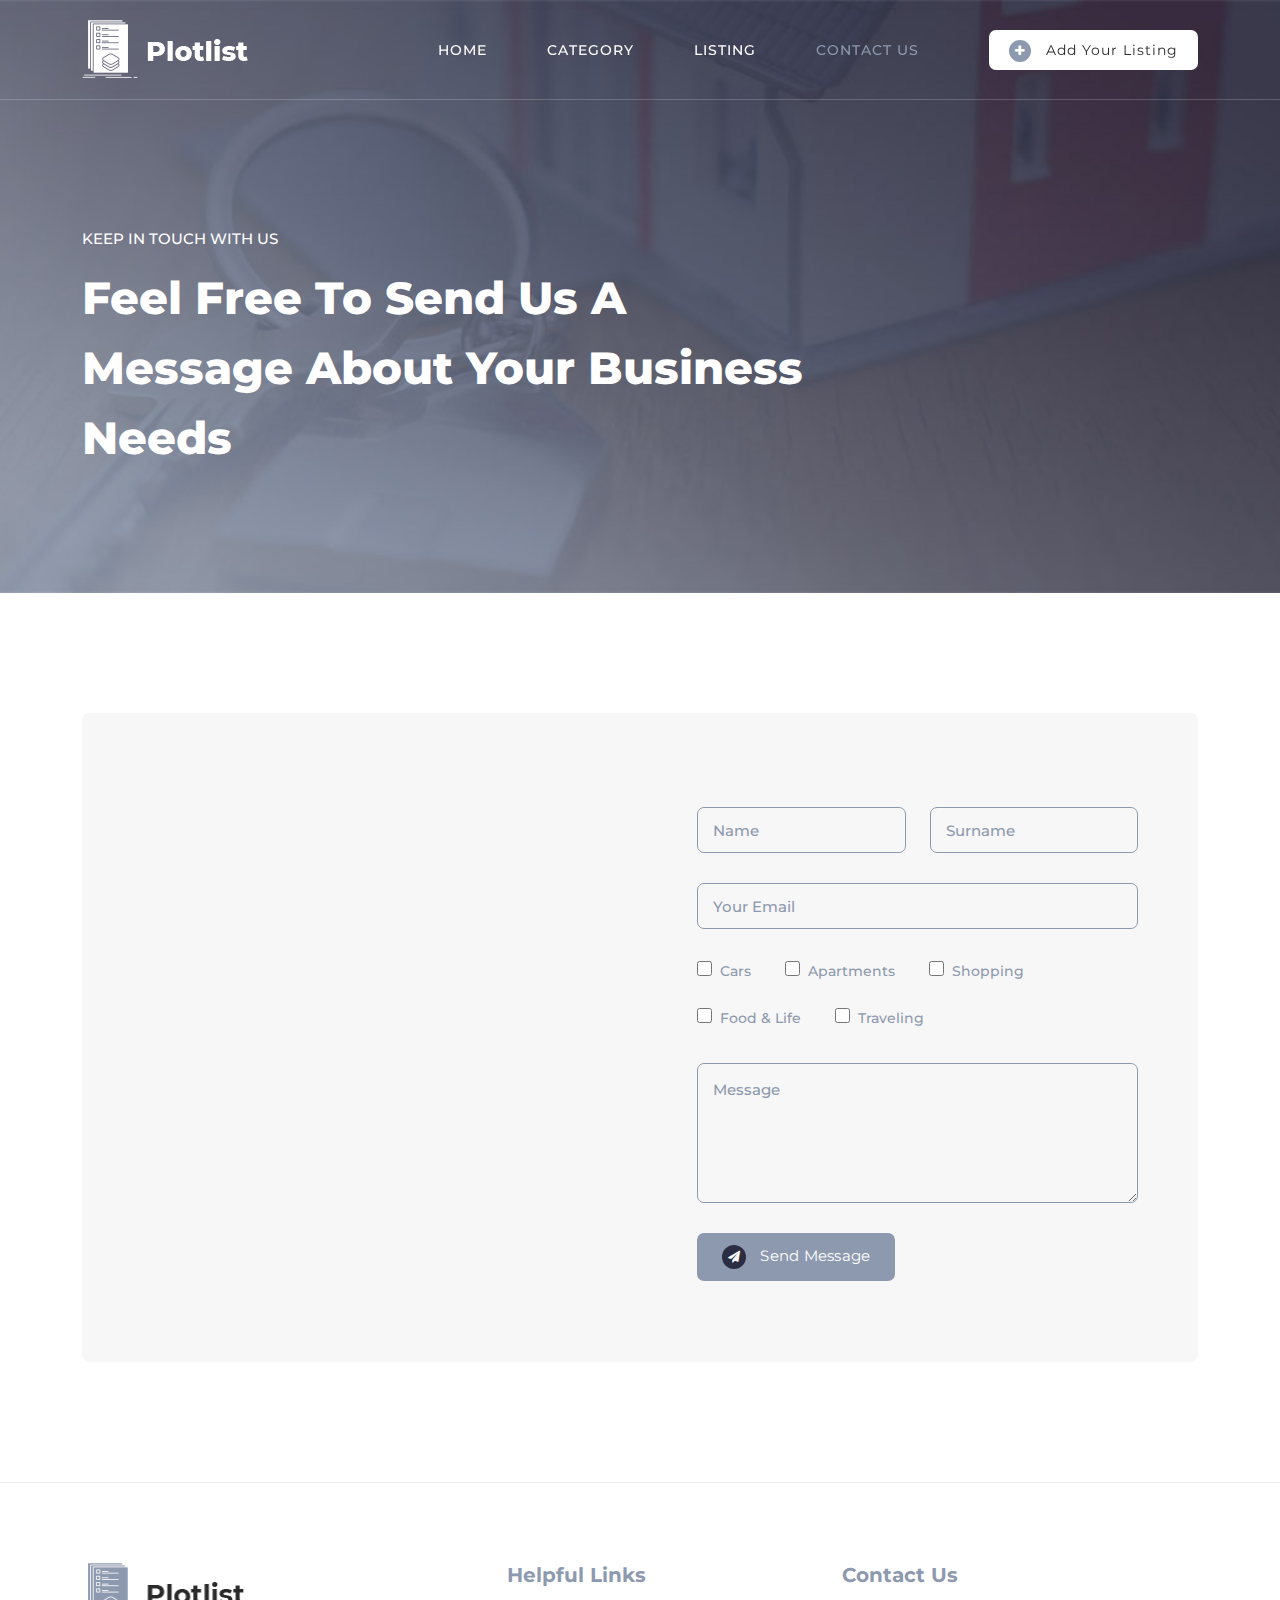
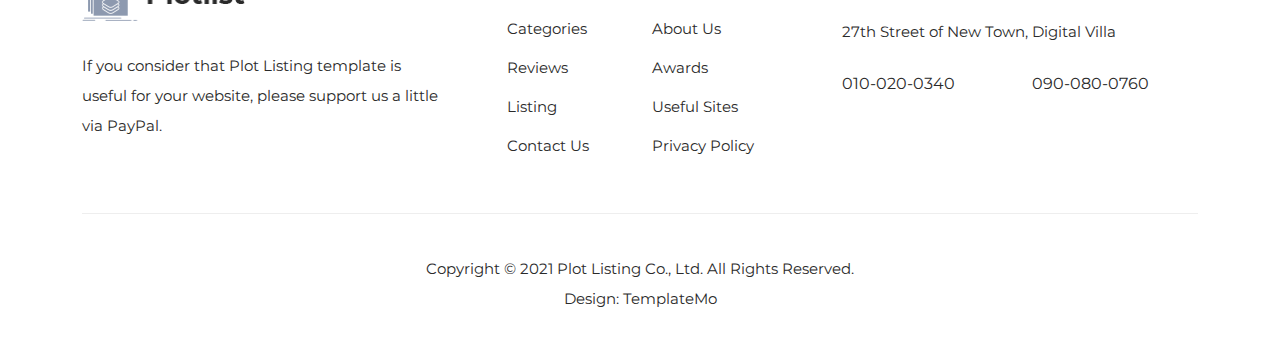
<file: Semana07/pizzaria/img/templatemo_564_plot_listing/contact.html>
<!DOCTYPE html>
<html lang="en">

  <head>

    <meta charset="UTF-8">
    <meta name="viewport" content="width=device-width, initial-scale=1, shrink-to-fit=no">
    <meta name="description" content="">
    <meta name="author" content="">
    <link rel="preconnect" href="https://fonts.gstatic.com">
    <link href="https://fonts.googleapis.com/css2?family=Montserrat:wght@100;200;300;400;500;600;700;800;900&display=swap" rel="stylesheet">

    <title>Plotlist - Listing HTML5 Template</title>

    <!-- Bootstrap core CSS -->
    <link href="vendor/bootstrap/css/bootstrap.min.css" rel="stylesheet">


    <!-- Additional CSS Files -->
    <link rel="stylesheet" href="assets/css/fontawesome.css">
    <link rel="stylesheet" href="assets/css/templatemo-plot-listing.css">
    <link rel="stylesheet" href="assets/css/animated.css">
    <link rel="stylesheet" href="assets/css/owl.css">
<!--

TemplateMo 564 Plot Listing

https://templatemo.com/tm-564-plot-listing

-->
  </head>

<body>

  <!-- ***** Preloader Start ***** -->
  <div id="js-preloader" class="js-preloader">
    <div class="preloader-inner">
      <span class="dot"></span>
      <div class="dots">
        <span></span>
        <span></span>
        <span></span>
      </div>
    </div>
  </div>
  <!-- ***** Preloader End ***** -->

  <!-- ***** Header Area Start ***** -->
  <header class="header-area header-sticky wow slideInDown" data-wow-duration="0.75s" data-wow-delay="0s">
    <div class="container">
      <div class="row">
        <div class="col-12">
          <nav class="main-nav">
            <!-- ***** Logo Start ***** -->
            <a href="index.html" class="logo">
            </a>
            <!-- ***** Logo End ***** -->
            <!-- ***** Menu Start ***** -->
            <ul class="nav">
              <li><a href="index.html">Home</a></li>
              <li><a href="category.html">Category</a></li>
              <li><a href="listing.html">Listing</a></li>
              <li><a href="contact.html" class="active">Contact Us</a></li> 
              <li><div class="main-white-button"><a href="#"><i class="fa fa-plus"></i> Add Your Listing</a></div></li> 
            </ul>        
            <a class='menu-trigger'>
                <span>Menu</span>
            </a>
            <!-- ***** Menu End ***** -->
          </nav>
        </div>
      </div>
    </div>
  </header>
  <!-- ***** Header Area End ***** -->

  <div class="page-heading">
    <div class="container">
      <div class="row">
        <div class="col-lg-8">
          <div class="top-text header-text">
            <h6>Keep in touch with us</h6>
            <h2>Feel free to send us a message about your business needs</h2>
          </div>
        </div>
      </div>
    </div>
  </div>

  <div class="contact-page">
    <div class="container">
      <div class="row">
        <div class="col-lg-12">
          <div class="inner-content">
            <div class="row">
              <div class="col-lg-6">
                <div id="map">
                  <iframe src="https://maps.google.com/maps?q=Av.+L%C3%BAcio+Costa,+Rio+de+Janeiro+-+RJ,+Brazil&t=&z=13&ie=UTF8&iwloc=&output=embed" width="100%" height="650px" frameborder="0" style="border:0" allowfullscreen></iframe>
                </div>
              </div>
              <div class="col-lg-6 align-self-center">
                <form id="contact" action="" method="get">
                  <div class="row">
                    <div class="col-lg-6">
                      <fieldset>
                        <input type="name" name="name" id="name" placeholder="Name" autocomplete="on" required>
                      </fieldset>
                    </div>
                    <div class="col-lg-6">
                      <fieldset>
                        <input type="surname" name="surname" id="surname" placeholder="Surname" autocomplete="on" required>
                      </fieldset>
                    </div>
                    <div class="col-lg-12">
                      <fieldset>
                        <input type="text" name="email" id="email" pattern="[^ @]*@[^ @]*" placeholder="Your Email" required="">
                      </fieldset>
                    </div>
                    <div class="col-lg-12">
                      <ul>
                        <li><input type="checkbox" name="option1" value="cars"><span>Cars</span></li>
                        <li><input type="checkbox" name="option2" value="aparmtents"><span>Apartments</span></li>
                        <li><input type="checkbox" name="option3" value="shopping"><span>Shopping</span></li>
                        <li><input type="checkbox" name="option4" value="food"><span>Food &amp; Life</span></li>
                        <li><input type="checkbox" name="option5" value="traveling"><span>Traveling</span></li>
                      </ul>
                    </div>
                    <div class="col-lg-12">
                      <fieldset>
                        <textarea name="message" type="text" class="form-control" id="message" placeholder="Message" required=""></textarea>  
                      </fieldset>
                    </div>
                    <div class="col-lg-12">
                      <fieldset>
                        <button type="submit" id="form-submit" class="main-button "><i class="fa fa-paper-plane"></i> Send Message</button>
                      </fieldset>
                    </div>
                  </div>
                </form>
              </div>
            </div>
          </div>
        </div>
      </div>
    </div>
  </div>

  <footer>
    <div class="container">
      <div class="row">
        <div class="col-lg-4">
          <div class="about">
            <div class="logo">
              <img src="assets/images/black-logo.png" alt="Plot Listing Template">
            </div>
            <p>If you consider that <a rel="nofollow" href="https://templatemo.com/tm-564-plot-listing" target="_parent">Plot Listing template</a> is useful for your website, please <a rel="nofollow" href="https://www.paypal.me/templatemo" target="_blank">support us</a> a little via PayPal.</p>
          </div>
        </div>
        <div class="col-lg-4">
          <div class="helpful-links">
            <h4>Helpful Links</h4>
            <div class="row">
              <div class="col-lg-6">
                <ul>
                  <li><a href="#">Categories</a></li>
                  <li><a href="#">Reviews</a></li>
                  <li><a href="#">Listing</a></li>
                  <li><a href="#">Contact Us</a></li>
                </ul>
              </div>
              <div class="col-lg-6">
                <ul>
                  <li><a href="#">About Us</a></li>
                  <li><a href="#">Awards</a></li>
                  <li><a href="#">Useful Sites</a></li>
                  <li><a href="#">Privacy Policy</a></li>
                </ul>
              </div>
            </div>
          </div>
        </div>
        <div class="col-lg-4">
          <div class="contact-us">
            <h4>Contact Us</h4>
            <p>27th Street of New Town, Digital Villa</p>
            <div class="row">
              <div class="col-lg-6">
                <a href="#">010-020-0340</a>
              </div>
              <div class="col-lg-6">
                <a href="#">090-080-0760</a>
              </div>
            </div>
          </div>
        </div>
        <div class="col-lg-12">
          <div class="sub-footer">
            <p>Copyright © 2021 Plot Listing Co., Ltd. All Rights Reserved.
            <br>
			Design: <a rel="nofollow" href="https://templatemo.com" title="CSS Templates">TemplateMo</a></p>
          </div>
        </div>
      </div>
    </div>
  </footer>


  <!-- Scripts -->
  <script src="vendor/jquery/jquery.min.js"></script>
  <script src="vendor/bootstrap/js/bootstrap.bundle.min.js"></script>
  <script src="assets/js/owl-carousel.js"></script>
  <script src="assets/js/animation.js"></script>
  <script src="assets/js/imagesloaded.js"></script>
  <script src="assets/js/custom.js"></script>

</body>

</html>
</file>
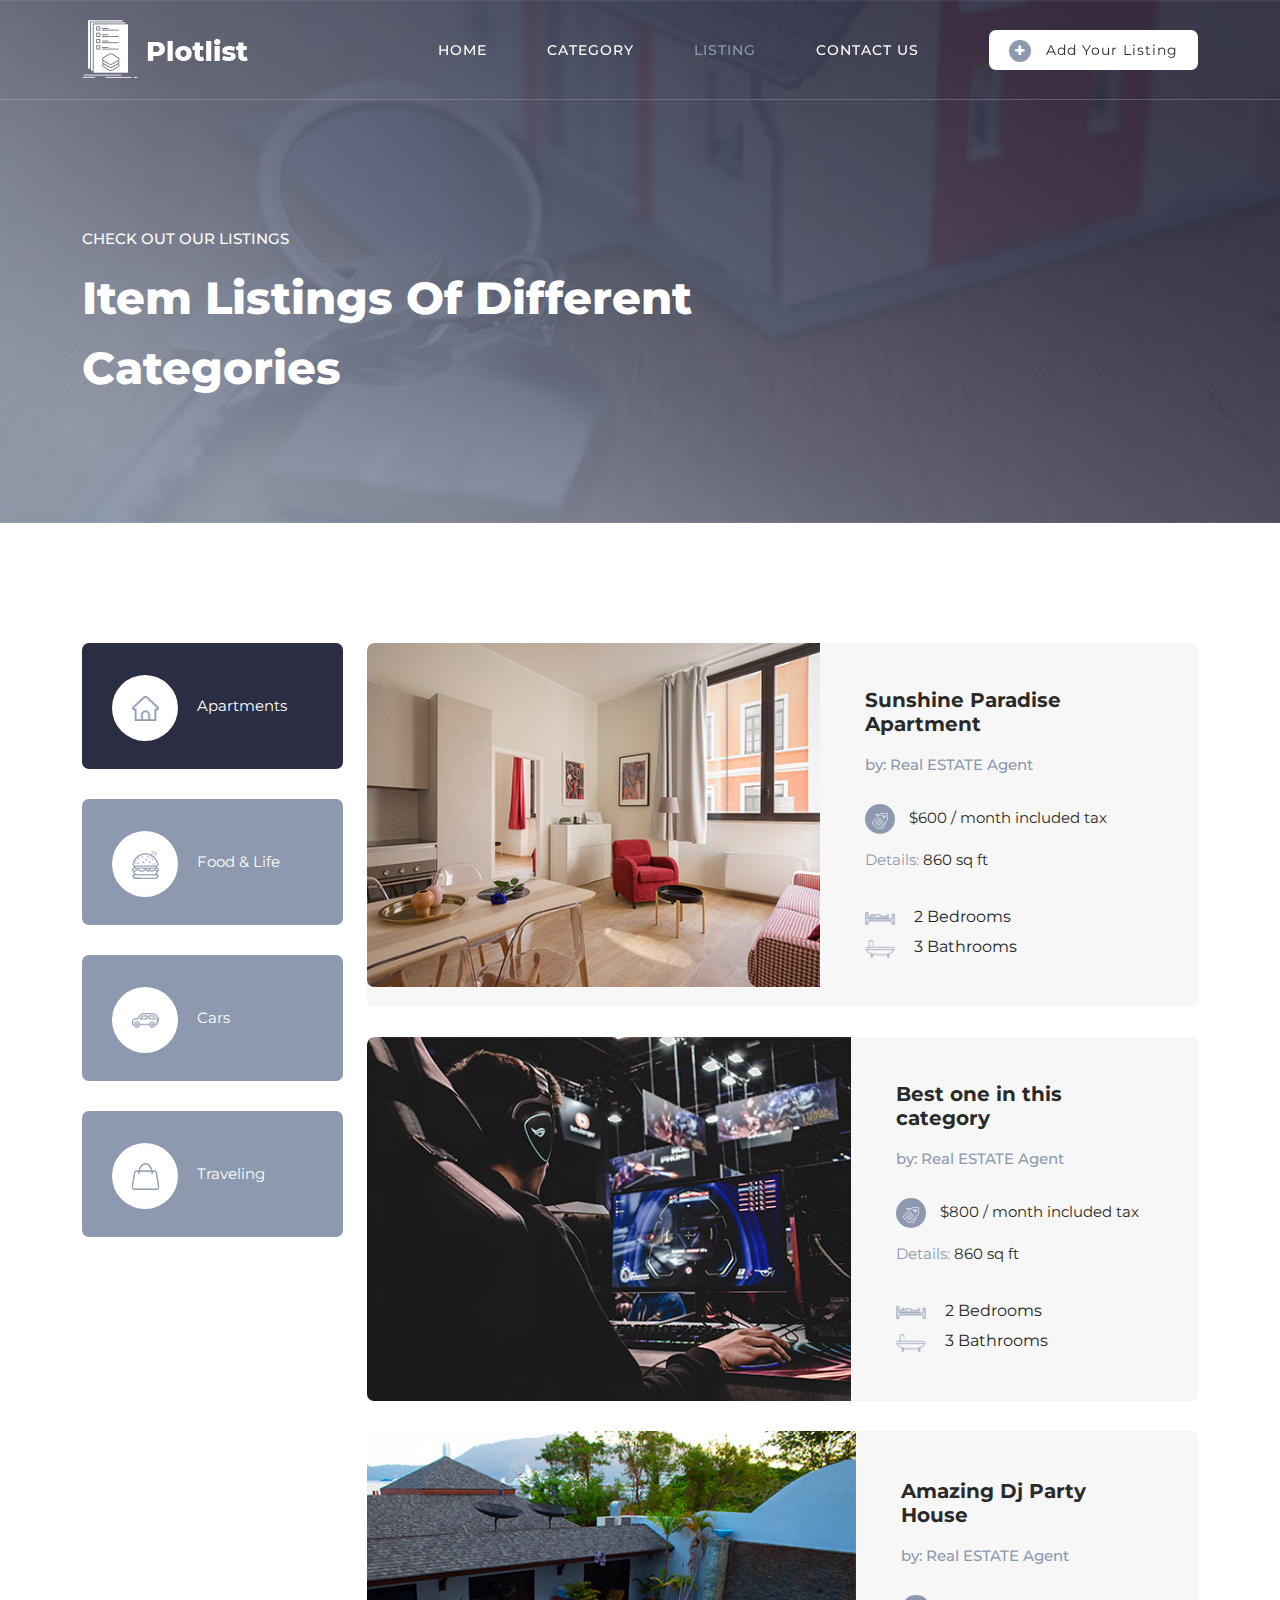
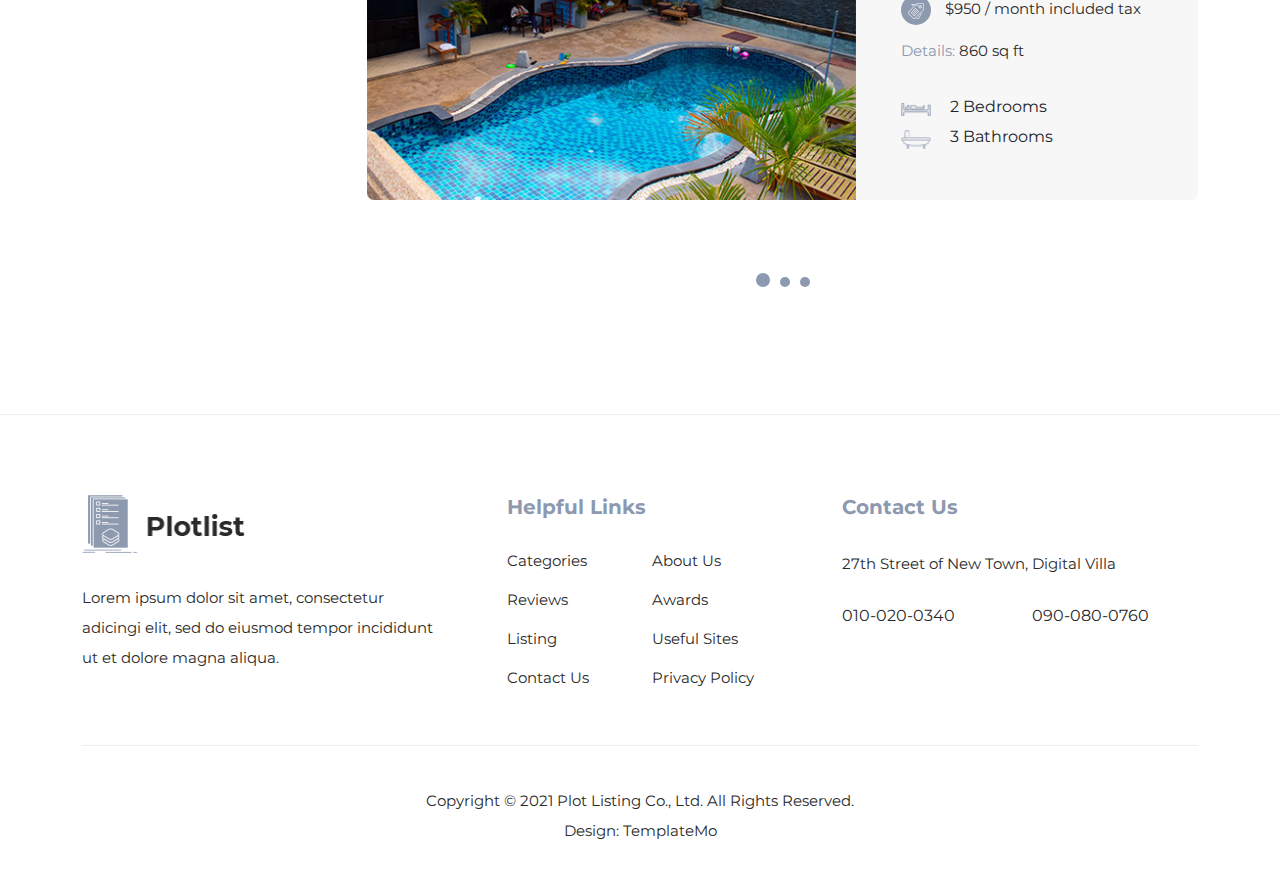
<file: Semana07/pizzaria/img/templatemo_564_plot_listing/listing.html>
<!DOCTYPE html>
<html lang="en">

  <head>

    <meta charset="UTF-8">
    <meta name="viewport" content="width=device-width, initial-scale=1, shrink-to-fit=no">
    <meta name="description" content="">
    <meta name="author" content="">
    <link rel="preconnect" href="https://fonts.gstatic.com">
    <link href="https://fonts.googleapis.com/css2?family=Montserrat:wght@100;200;300;400;500;600;700;800;900&display=swap" rel="stylesheet">

    <title>Plot Listing Page</title>

    <!-- Bootstrap core CSS -->
    <link href="vendor/bootstrap/css/bootstrap.min.css" rel="stylesheet">


    <!-- Additional CSS Files -->
    <link rel="stylesheet" href="assets/css/fontawesome.css">
    <link rel="stylesheet" href="assets/css/templatemo-plot-listing.css">
    <link rel="stylesheet" href="assets/css/animated.css">
    <link rel="stylesheet" href="assets/css/owl.css">
<!--

TemplateMo 564 Plot Listing

https://templatemo.com/tm-564-plot-listing

-->
  </head>

<body>

  <!-- ***** Preloader Start ***** -->
  <div id="js-preloader" class="js-preloader">
    <div class="preloader-inner">
      <span class="dot"></span>
      <div class="dots">
        <span></span>
        <span></span>
        <span></span>
      </div>
    </div>
  </div>
  <!-- ***** Preloader End ***** -->

  <!-- ***** Header Area Start ***** -->
  <header class="header-area header-sticky wow slideInDown" data-wow-duration="0.75s" data-wow-delay="0s">
    <div class="container">
      <div class="row">
        <div class="col-12">
          <nav class="main-nav">
            <!-- ***** Logo Start ***** -->
            <a href="index.html" class="logo">
            </a>
            <!-- ***** Logo End ***** -->
            <!-- ***** Menu Start ***** -->
            <ul class="nav">
              <li><a href="index.html">Home</a></li>
              <li><a href="category.html">Category</a></li>
              <li><a href="listing.html" class="active">Listing</a></li>
              <li><a href="contact.html">Contact Us</a></li> 
              <li><div class="main-white-button"><a href="#"><i class="fa fa-plus"></i> Add Your Listing</a></div></li> 
            </ul>        
            <a class='menu-trigger'>
                <span>Menu</span>
            </a>
            <!-- ***** Menu End ***** -->
          </nav>
        </div>
      </div>
    </div>
  </header>
  <!-- ***** Header Area End ***** -->

  <div class="page-heading">
    <div class="container">
      <div class="row">
        <div class="col-lg-8">
          <div class="top-text header-text">
            <h6>Check Out Our Listings</h6>
            <h2>Item listings of Different Categories</h2>
          </div>
        </div>
      </div>
    </div>
  </div>

  <div class="listing-page">
    <div class="container">
      <div class="row">
        <div class="col-lg-12">
          <div class="naccs">
            <div class="grid">
              <div class="row">
                <div class="col-lg-3">
                  <div class="menu">
                    <div class="first-thumb active">
                      <div class="thumb">
                        <span class="icon"><img src="assets/images/search-icon-01.png" alt=""></span>
                        Apartments
                      </div>
                    </div>
                    <div>
                      <div class="thumb">                 
                        <span class="icon"><img src="assets/images/search-icon-02.png" alt=""></span>
                        Food &amp; Life
                      </div>
                    </div>
                    <div>
                      <div class="thumb">                 
                        <span class="icon"><img src="assets/images/search-icon-03.png" alt=""></span>
                        Cars
                      </div>
                    </div>
                    <div class="last-thumb">
                      <div class="thumb">                 
                        <span class="icon"><img src="assets/images/search-icon-04.png" alt=""></span>
                        Traveling
                      </div>
                    </div>
                  </div>
                </div> 
                <div class="col-lg-9">
                  <ul class="nacc">
                  <!-- first category listing of items -->
                    <li class="active">
                      <div>
                        <div class="col-lg-12">
                          <div class="owl-carousel owl-listing">
                            <div class="item">
                              <div class="row">
                                <div class="col-lg-12">
                                  <div class="listing-item">
                                    <div class="left-image">
                                      <a href="#"><img src="assets/images/listing-01.jpg" alt=""></a>
                                      <div class="hover-content">
                                        <div class="main-white-button">
                                          <a href="contact.html"><i class="fa fa-eye"></i> Contact Now</a>
                                        </div>
                                      </div>
                                    </div>
                                    <div class="right-content align-self-center">
                                      <a href="#"><h4>Sunshine Paradise Apartment</h4></a>
                                      <h6>by: Real ESTATE Agent</h6>
                                      <span class="price"><div class="icon"><img src="assets/images/listing-icon-01.png" alt=""></div> $600 / month included tax</span>
                                      <span class="details">Details: <em>860 sq ft</em></span>
                                      <span class="info"><img src="assets/images/listing-icon-02.png" alt=""> 2 Bedrooms<br><img src="assets/images/listing-icon-03.png" alt=""> 3 Bathrooms</span>
                                    </div>
                                  </div>
                                </div>
                                <div class="col-lg-12">
                                  <div class="listing-item">
                                    <div class="left-image">
                                      <a href="#"><img src="assets/images/listing-02.jpg" alt=""></a>
                                      <div class="hover-content">
                                        <div class="main-white-button">
                                          <a href="contact.html"><i class="fa fa-eye"></i> Contact Now</a>
                                        </div>
                                      </div>
                                    </div>
                                    <div class="right-content align-self-center">
                                      <a href="#"><h4>Best one in this category</h4></a>
                                      <h6>by: Real ESTATE Agent</h6>
                                      <span class="price"><div class="icon"><img src="assets/images/listing-icon-01.png" alt=""></div> $800 / month included tax</span>
                                      <span class="details">Details: <em>860 sq ft</em></span>
                                      <span class="info"><img src="assets/images/listing-icon-02.png" alt=""> 2 Bedrooms<br><img src="assets/images/listing-icon-03.png" alt=""> 3 Bathrooms</span>
                                    </div>
                                  </div>
                                </div>
                                <div class="col-lg-12">
                                  <div class="listing-item">
                                    <div class="left-image">
                                      <a href="#"><img src="assets/images/listing-03.jpg" alt=""></a>
                                      <div class="hover-content">
                                        <div class="main-white-button">
                                          <a href="contact.html"><i class="fa fa-eye"></i> Contact Now</a>
                                        </div>
                                      </div>
                                    </div>
                                    <div class="right-content align-self-center">
                                      <a href="#"><h4>Amazing Dj Party House</h4></a>
                                      <h6>by: Real ESTATE Agent</h6>
                                      <span class="price"><div class="icon"><img src="assets/images/listing-icon-01.png" alt=""></div> $950 / month included tax</span>
                                      <span class="details">Details: <em>860 sq ft</em></span>
                                      <span class="info"><img src="assets/images/listing-icon-02.png" alt=""> 2 Bedrooms<br><img src="assets/images/listing-icon-03.png" alt=""> 3 Bathrooms</span>
                                    </div>
                                  </div>
                                </div>
                              </div>
                            </div>
                            <div class="item">
                              <div class="row">
                                <div class="col-lg-12">
                                  <div class="listing-item">
                                    <div class="left-image">
                                      <a href="#"><img src="assets/images/listing-01.jpg" alt=""></a>
                                      <div class="hover-content">
                                        <div class="main-white-button">
                                          <a href="contact.html"><i class="fa fa-eye"></i> Contact Now</a>
                                        </div>
                                      </div>
                                    </div>
                                    <div class="right-content align-self-center">
                                      <a href="#"><h4>Sunshine Villa Condo</h4></a>
                                      <h6>by: Real ESTATE Agent</h6>
                                      <span class="price"><div class="icon"><img src="assets/images/listing-icon-01.png" alt=""></div> $450 / month included tax</span>
                                      <span class="details">Details: <em>860 sq ft</em></span>
                                      <span class="info"><img src="assets/images/listing-icon-02.png" alt=""> 2 Bedrooms<br><img src="assets/images/listing-icon-03.png" alt=""> 3 Bathrooms</span>
                                    </div>
                                  </div>
                                </div>
                                <div class="col-lg-12">
                                  <div class="listing-item">
                                    <div class="left-image">
                                      <a href="#"><img src="assets/images/listing-02.jpg" alt=""></a>
                                      <div class="hover-content">
                                        <div class="main-white-button">
                                          <a href="contact.html"><i class="fa fa-eye"></i> Contact Now</a>
                                        </div>
                                      </div>
                                    </div>
                                    <div class="right-content align-self-center">
                                      <a href="#"><h4>Gaming Studio Units</h4></a>
                                      <h6>by: Real ESTATE Agent</h6>
                                      <span class="price"><div class="icon"><img src="assets/images/listing-icon-01.png" alt=""></div> $550 / month included tax</span>
                                      <span class="details">Details: <em>860 sq ft</em></span>
                                      <span class="info"><img src="assets/images/listing-icon-02.png" alt=""> 2 Bedrooms<br><img src="assets/images/listing-icon-03.png" alt=""> 3 Bathrooms</span>
                                    </div>
                                  </div>
                                </div>
                                <div class="col-lg-12">
                                  <div class="listing-item">
                                    <div class="left-image">
                                      <a href="#"><img src="assets/images/listing-03.jpg" alt=""></a>
                                      <div class="hover-content">
                                        <div class="main-white-button">
                                          <a href="contact.html"><i class="fa fa-eye"></i> Contact Now</a>
                                        </div>
                                      </div>
                                    </div>
                                    <div class="right-content align-self-center">
                                      <a href="#"><h4>Amazing Dj Party House</h4></a>
                                      <h6>by: Real ESTATE Agent</h6>
                                      <span class="price"><div class="icon"><img src="assets/images/listing-icon-01.png" alt=""></div> $650 / month included tax</span>
                                      <span class="details">Details: <em>860 sq ft</em></span>
                                      <span class="info"><img src="assets/images/listing-icon-02.png" alt=""> 2 Bedrooms<br><img src="assets/images/listing-icon-03.png" alt=""> 3 Bathrooms</span>
                                    </div>
                                  </div>
                                </div>
                              </div>
                            </div>
                            
                            <!-- third page of first category -->
                            <div class="item">
                              <div class="row">
                                <div class="col-lg-12">
                                  <div class="listing-item">
                                    <div class="left-image">
                                      <a href="#"><img src="assets/images/listing-01.jpg" alt=""></a>
                                      <div class="hover-content">
                                        <div class="main-white-button">
                                          <a href="contact.html"><i class="fa fa-eye"></i> Contact Now</a>
                                        </div>
                                      </div>
                                    </div>
                                    <div class="right-content align-self-center">
                                      <a href="#"><h4>Third Page Apartment</h4></a>
                                      <h6>by: Real Estate Agent</h6>
                                      <span class="price"><div class="icon"><img src="assets/images/listing-icon-01.png" alt=""></div> $600 to $950 / month included tax</span>
                                      <span class="details">Details: <em>860 sq ft</em></span>
                                      <span class="info"><img src="assets/images/listing-icon-02.png" alt=""> 2 Bedrooms<br><img src="assets/images/listing-icon-03.png" alt=""> 3 Bathrooms</span>
                                    </div>
                                  </div>
                                </div>
                                <div class="col-lg-12">
                                  <div class="listing-item">
                                    <div class="left-image">
                                      <a href="#"><img src="assets/images/listing-02.jpg" alt=""></a>
                                      <div class="hover-content">
                                        <div class="main-white-button">
                                          <a href="contact.html"><i class="fa fa-eye"></i> Contact Now</a>
                                        </div>
                                      </div>
                                    </div>
                                    <div class="right-content align-self-center">
                                      <a href="#"><h4>New Gaming Townhouse</h4></a>
                                      <h6>by: Real ESTATE Agent</h6>
                                      <span class="price"><div class="icon"><img src="assets/images/listing-icon-01.png" alt=""></div> $840 / month included tax</span>
                                      <span class="details">Details: <em>860 sq ft</em></span>
                                      <span class="info"><img src="assets/images/listing-icon-02.png" alt=""> 2 Bedrooms<br><img src="assets/images/listing-icon-03.png" alt=""> 3 Bathrooms</span>
                                    </div>
                                  </div>
                                </div>
                                <div class="col-lg-12">
                                  <div class="listing-item">
                                    <div class="left-image">
                                      <a href="#"><img src="assets/images/listing-03.jpg" alt=""></a>
                                      <div class="hover-content">
                                        <div class="main-white-button">
                                          <a href="contact.html"><i class="fa fa-eye"></i> Contact Now</a>
                                        </div>
                                      </div>
                                    </div>
                                    <div class="right-content align-self-center">
                                      <a href="#"><h4>Amazing Party Villa</h4></a>
                                      <h6>by: Real ESTATE Agent</h6>
                                      <span class="price"><div class="icon"><img src="assets/images/listing-icon-01.png" alt=""></div> $950 / month included tax</span>
                                      <span class="details">Details: <em>860 sq ft</em></span>
                                      <span class="info"><img src="assets/images/listing-icon-02.png" alt=""> 2 Bedrooms<br><img src="assets/images/listing-icon-03.png" alt=""> 3 Bathrooms</span>
                                    </div>
                                  </div>
                                </div>
                              </div>
                            </div>
                          </div>
                        </div>
                      </div>
                    </li>
                    
                    <!-- second category listing of items -->
                    <li>
                      <div>
                        <div class="col-lg-12">
                          <div class="owl-carousel owl-listing">
                            <div class="item">
                              <div class="row">
                                <div class="col-lg-12">
                                  <div class="listing-item">
                                    <div class="left-image">
                                      <a href="#"><img src="assets/images/listing-04.jpg" alt=""></a>
                                      <div class="hover-content">
                                        <div class="main-white-button">
                                          <a href="contact.html"><i class="fa fa-eye"></i> Contact Now</a>
                                        </div>
                                      </div>
                                    </div>
                                    <div class="right-content align-self-center">
                                      <a href="#"><h4>Food First page</h4></a>
                                      <h6>by: Food Delivery</h6>
                                      <span class="price"><div class="icon"><img src="assets/images/listing-icon-01.png" alt=""></div> $600 / month included tax</span>
                                      <span class="details">Details: <em>860 sq ft</em></span>
                                      <span class="info"><img src="assets/images/listing-icon-02.png" alt=""> 2 Bedrooms<br><img src="assets/images/listing-icon-03.png" alt=""> 3 Bathrooms</span>
                                    </div>
                                  </div>
                                </div>
                                <div class="col-lg-12">
                                  <div class="listing-item">
                                    <div class="left-image">
                                      <a href="#"><img src="assets/images/listing-05.jpg" alt=""></a>
                                      <div class="hover-content">
                                        <div class="main-white-button">
                                          <a href="contact.html"><i class="fa fa-eye"></i> Contact Now</a>
                                        </div>
                                      </div>
                                    </div>
                                    <div class="right-content align-self-center">
                                      <a href="#"><h4>Food Item 2</h4></a>
                                      <h6>by: Food Delivery</h6>
                                      <span class="price"><div class="icon"><img src="assets/images/listing-icon-01.png" alt=""></div> $540 / month included tax</span>
                                      <span class="details">Details: <em>860 sq ft</em></span>
                                      <span class="info"><img src="assets/images/listing-icon-02.png" alt=""> 2 Bedrooms<br><img src="assets/images/listing-icon-03.png" alt=""> 3 Bathrooms</span>
                                    </div>
                                  </div>
                                </div>
                                <div class="col-lg-12">
                                  <div class="listing-item">
                                    <div class="left-image">
                                      <a href="#"><img src="assets/images/listing-03.jpg" alt=""></a>
                                      <div class="hover-content">
                                        <div class="main-white-button">
                                          <a href="contact.html"><i class="fa fa-eye"></i> Contact Now</a>
                                        </div>
                                      </div>
                                    </div>
                                    <div class="right-content align-self-center">
                                      <a href="#"><h4>Food Item 3</h4></a>
                                      <h6>by: Food Delivery</h6>
                                      <span class="price"><div class="icon"><img src="assets/images/listing-icon-01.png" alt=""></div> $720 / month included tax</span>
                                      <span class="details">Details: <em>860 sq ft</em></span>
                                      <span class="info"><img src="assets/images/listing-icon-02.png" alt=""> 2 Bedrooms<br><img src="assets/images/listing-icon-03.png" alt=""> 3 Bathrooms</span>
                                    </div>
                                  </div>
                                </div>
                              </div>
                            </div>
                            
                            <!-- second category second page -->
                            <div class="item">
                              <div class="row">
                                <div class="col-lg-12">
                                  <div class="listing-item">
                                    <div class="left-image">
                                      <a href="#"><img src="assets/images/listing-05.jpg" alt=""></a>
                                      <div class="hover-content">
                                        <div class="main-white-button">
                                          <a href="contact.html"><i class="fa fa-eye"></i> Contact Now</a>
                                        </div>
                                      </div>
                                    </div>
                                    <div class="right-content align-self-center">
                                      <a href="#"><h4>FOOD Second Page</h4></a>
                                      <h6>by: Food Delivery</h6>
                                      <span class="price"><div class="icon"><img src="assets/images/listing-icon-01.png" alt=""></div> $420 / month included tax</span>
                                      <span class="details">Details: <em>860 sq ft</em></span>
                                      <span class="info"><img src="assets/images/listing-icon-02.png" alt=""> 2 Bedrooms<br><img src="assets/images/listing-icon-03.png" alt=""> 3 Bathrooms</span>
                                    </div>
                                  </div>
                                </div>
                                <div class="col-lg-12">
                                  <div class="listing-item">
                                    <div class="left-image">
                                      <a href="#"><img src="assets/images/listing-04.jpg" alt=""></a>
                                      <div class="hover-content">
                                        <div class="main-white-button">
                                          <a href="contact.html"><i class="fa fa-eye"></i> Contact Now</a>
                                        </div>
                                      </div>
                                    </div>
                                    <div class="right-content align-self-center">
                                      <a href="#"><h4>Best Food Item 5</h4></a>
                                      <h6>by: Food Delivery</h6>
                                      <span class="price"><div class="icon"><img src="assets/images/listing-icon-01.png" alt=""></div> $450 / month included tax</span>
                                      <span class="details">Details: <em>860 sq ft</em></span>
                                      <span class="info"><img src="assets/images/listing-icon-02.png" alt=""> 2 Bedrooms<br><img src="assets/images/listing-icon-03.png" alt=""> 3 Bathrooms</span>
                                    </div>
                                  </div>
                                </div>
                                <div class="col-lg-12">
                                  <div class="listing-item">
                                    <div class="left-image">
                                      <a href="#"><img src="assets/images/listing-03.jpg" alt=""></a>
                                      <div class="hover-content">
                                        <div class="main-white-button">
                                          <a href="contact.html"><i class="fa fa-eye"></i> Contact Now</a>
                                        </div>
                                      </div>
                                    </div>
                                    <div class="right-content align-self-center">
                                      <a href="#"><h4>Amazing Food Item 6</h4></a>
                                      <h6>by: Food Delivery</h6>
                                      <span class="price"><div class="icon"><img src="assets/images/listing-icon-01.png" alt=""></div> $500 / month included tax</span>
                                      <span class="details">Details: <em>860 sq ft</em></span>
                                      <span class="info"><img src="assets/images/listing-icon-02.png" alt=""> 2 Bedrooms<br><img src="assets/images/listing-icon-03.png" alt=""> 3 Bathrooms</span>
                                    </div>
                                  </div>
                                </div>
                              </div>
                            </div>


                          </div>
                        </div>
                      </div>
                    </li>
                    
                    <!-- third category first page -->
                    <li>
                      <div>
                        <div class="col-lg-12">
                          <div class="owl-carousel owl-listing">
                            <div class="item">
                              <div class="row">
                                <div class="col-lg-12">
                                  <div class="listing-item">
                                    <div class="left-image">
                                      <a href="#"><img src="assets/images/listing-05.jpg" alt=""></a>
                                      <div class="hover-content">
                                        <div class="main-white-button">
                                          <a href="contact.html"><i class="fa fa-eye"></i> Contact Now</a>
                                        </div>
                                      </div>
                                    </div>
                                    <div class="right-content align-self-center">
                                      <a href="#"><h4>Third Category First Page</h4></a>
                                      <h6>by: Sale Agent</h6>
                                      <span class="price"><div class="icon"><img src="assets/images/listing-icon-01.png" alt=""></div> $750 / month included tax</span>
                                      <span class="details">Details: <em>860 sq ft</em></span>
                                      <span class="info"><img src="assets/images/listing-icon-02.png" alt=""> 2 Bedrooms<br><img src="assets/images/listing-icon-03.png" alt=""> 3 Bathrooms</span>
                                    </div>
                                  </div>
                                </div>
                                <div class="col-lg-12">
                                  <div class="listing-item">
                                    <div class="left-image">
                                      <a href="#"><img src="assets/images/listing-04.jpg" alt=""></a>
                                      <div class="hover-content">
                                        <div class="main-white-button">
                                          <a href="contact.html"><i class="fa fa-eye"></i> Contact Now</a>
                                        </div>
                                      </div>
                                    </div>
                                    <div class="right-content align-self-center">
                                      <a href="#"><h4>Car Item 2</h4></a>
                                      <h6>by: Sale Agent</h6>
                                      <span class="price"><div class="icon"><img src="assets/images/listing-icon-01.png" alt=""></div> $880 / month included tax</span>
                                      <span class="details">Details: <em>860 sq ft</em></span>
                                      <span class="info"><img src="assets/images/listing-icon-02.png" alt=""> 2 Bedrooms<br><img src="assets/images/listing-icon-03.png" alt=""> 3 Bathrooms</span>
                                    </div>
                                  </div>
                                </div>
                                <div class="col-lg-12">
                                  <div class="listing-item">
                                    <div class="left-image">
                                      <a href="#"><img src="assets/images/listing-03.jpg" alt=""></a>
                                      <div class="hover-content">
                                        <div class="main-white-button">
                                          <a href="contact.html"><i class="fa fa-eye"></i> Contact Now</a>
                                        </div>
                                      </div>
                                    </div>
                                    <div class="right-content align-self-center">
                                      <a href="#"><h4>Car Item 3</h4></a>
                                      <h6>by: Sale Agent</h6>
                                      <span class="price"><div class="icon"><img src="assets/images/listing-icon-01.png" alt=""></div> $770 / month included tax</span>
                                      <span class="details">Details: <em>860 sq ft</em></span>
                                      <span class="info"><img src="assets/images/listing-icon-02.png" alt=""> 2 Bedrooms<br><img src="assets/images/listing-icon-03.png" alt=""> 3 Bathrooms</span>
                                    </div>
                                  </div>
                                </div>
                              </div>
                            </div>
                            
                            <!-- third category second page -->
                            <div class="item">
                              <div class="row">
                                <div class="col-lg-12">
                                  <div class="listing-item">
                                    <div class="left-image">
                                      <a href="#"><img src="assets/images/listing-01.jpg" alt=""></a>
                                      <div class="hover-content">
                                        <div class="main-white-button">
                                          <a href="contact.html"><i class="fa fa-eye"></i> Contact Now</a>
                                        </div>
                                      </div>
                                    </div>
                                    <div class="right-content align-self-center">
                                      <a href="#"><h4>Third Category Second Page</h4></a>
                                      <h6>by: Sale Agent</h6>
                                      <span class="price"><div class="icon"><img src="assets/images/listing-icon-01.png" alt=""></div> $660 / month included tax</span>
                                      <span class="details">Details: <em>860 sq ft</em></span>
                                      <span class="info"><img src="assets/images/listing-icon-02.png" alt=""> 2 Bedrooms<br><img src="assets/images/listing-icon-03.png" alt=""> 3 Bathrooms</span>
                                    </div>
                                  </div>
                                </div>
                                <div class="col-lg-12">
                                  <div class="listing-item">
                                    <div class="left-image">
                                      <a href="#"><img src="assets/images/listing-02.jpg" alt=""></a>
                                      <div class="hover-content">
                                        <div class="main-white-button">
                                          <a href="contact.html"><i class="fa fa-eye"></i> Contact Now</a>
                                        </div>
                                      </div>
                                    </div>
                                    <div class="right-content align-self-center">
                                      <a href="#"><h4>Car Item 5</h4></a>
                                      <h6>by: Sale Agent</h6>
                                      <span class="price"><div class="icon"><img src="assets/images/listing-icon-01.png" alt=""></div> $550 / month included tax</span>
                                      <span class="details">Details: <em>860 sq ft</em></span>
                                      <span class="info"><img src="assets/images/listing-icon-02.png" alt=""> 2 Bedrooms<br><img src="assets/images/listing-icon-03.png" alt=""> 3 Bathrooms</span>
                                    </div>
                                  </div>
                                </div>
                                <div class="col-lg-12">
                                  <div class="listing-item">
                                    <div class="left-image">
                                      <a href="#"><img src="assets/images/listing-06.jpg" alt=""></a>
                                      <div class="hover-content">
                                        <div class="main-white-button">
                                          <a href="contact.html"><i class="fa fa-eye"></i> Contact Now</a>
                                        </div>
                                      </div>
                                    </div>
                                    <div class="right-content align-self-center">
                                      <a href="#"><h4>Car Item 6</h4></a>
                                      <h6>by: Sale Agent</h6>
                                      <span class="price"><div class="icon"><img src="assets/images/listing-icon-01.png" alt=""></div> $440 / month included tax</span>
                                      <span class="details">Details: <em>860 sq ft</em></span>
                                      <span class="info"><img src="assets/images/listing-icon-02.png" alt=""> 2 Bedrooms<br><img src="assets/images/listing-icon-03.png" alt=""> 3 Bathrooms</span>
                                    </div>
                                  </div>
                                </div>
                              </div>
                            </div>
                            
                            <!-- third category third page -->
                            <!-- NONE -->
                            
                            
                          </div>
                        </div>
                      </div>
                    </li>
                    
                    <!-- 4th category 1st page -->
                    <li>
                      <div>
                        <div class="col-lg-12">
                          <div class="owl-carousel owl-listing">
                            <div class="item">
                              <div class="row">
                                <div class="col-lg-12">
                                  <div class="listing-item">
                                    <div class="left-image">
                                      <a href="#"><img src="assets/images/listing-06.jpg" alt=""></a>
                                      <div class="hover-content">
                                        <div class="main-white-button">
                                          <a href="contact.html"><i class="fa fa-eye"></i> Contact Now</a>
                                        </div>
                                      </div>
                                    </div>
                                    <div class="right-content align-self-center">
                                      <a href="#"><h4>Traveling Item 1</h4></a>
                                      <h6>by: Travel Agent</h6>
                                      <span class="price"><div class="icon"><img src="assets/images/listing-icon-01.png" alt=""></div> $400 / month included tax</span>
                                      <span class="details">Details: <em>860 sq ft</em></span>
                                      <span class="info"><img src="assets/images/listing-icon-02.png" alt=""> 2 Bedrooms<br><img src="assets/images/listing-icon-03.png" alt=""> 3 Bathrooms</span>
                                    </div>
                                  </div>
                                </div>
                                <div class="col-lg-12">
                                  <div class="listing-item">
                                    <div class="left-image">
                                      <a href="#"><img src="assets/images/listing-04.jpg" alt=""></a>
                                      <div class="hover-content">
                                        <div class="main-white-button">
                                          <a href="contact.html"><i class="fa fa-eye"></i> Contact Now</a>
                                        </div>
                                      </div>
                                    </div>
                                    <div class="right-content align-self-center">
                                      <a href="#"><h4>Traveling Item 2</h4></a>
                                      <h6>by: Travel Agent</h6>
                                      <span class="price"><div class="icon"><img src="assets/images/listing-icon-01.png" alt=""></div> $500 / month included tax</span>
                                      <span class="details">Details: <em>860 sq ft</em></span>
                                      <span class="info"><img src="assets/images/listing-icon-02.png" alt=""> 2 Bedrooms<br><img src="assets/images/listing-icon-03.png" alt=""> 3 Bathrooms</span>
                                    </div>
                                  </div>
                                </div>
                                <div class="col-lg-12">
                                  <div class="listing-item">
                                    <div class="left-image">
                                      <a href="#"><img src="assets/images/listing-03.jpg" alt=""></a>
                                      <div class="hover-content">
                                        <div class="main-white-button">
                                          <a href="contact.html"><i class="fa fa-eye"></i> Contact Now</a>
                                        </div>
                                      </div>
                                    </div>
                                    <div class="right-content align-self-center">
                                      <a href="#"><h4>Traveling Item 3</h4></a>
                                      <h6>by: Travel Agent</h6>
                                      <span class="price"><div class="icon"><img src="assets/images/listing-icon-01.png" alt=""></div> $342 / month included tax</span>
                                      <span class="details">Details: <em>860 sq ft</em></span>
                                      <span class="info"><img src="assets/images/listing-icon-02.png" alt=""> 2 Bedrooms<br><img src="assets/images/listing-icon-03.png" alt=""> 3 Bathrooms</span>
                                    </div>
                                  </div>
                                </div>
                              </div>
                            </div>
                            
                            <!-- 4th category 2nd page -->
                            <div class="item">
                              <div class="row">
                                <div class="col-lg-12">
                                  <div class="listing-item">
                                    <div class="left-image">
                                      <a href="#"><img src="assets/images/listing-05.jpg" alt=""></a>
                                      <div class="hover-content">
                                        <div class="main-white-button">
                                          <a href="contact.html"><i class="fa fa-eye"></i> Contact Now</a>
                                        </div>
                                      </div>
                                    </div>
                                    <div class="right-content align-self-center">
                                      <a href="#"><h4>4th Category 2nd Page</h4></a>
                                      <h6>by: Travel Agent</h6>
                                      <span class="price"><div class="icon"><img src="assets/images/listing-icon-01.png" alt=""></div> $268 / month included tax</span>
                                      <span class="details">Details: <em>860 sq ft</em></span>
                                      <span class="info"><img src="assets/images/listing-icon-02.png" alt=""> 2 Bedrooms<br><img src="assets/images/listing-icon-03.png" alt=""> 3 Bathrooms</span>
                                    </div>
                                  </div>
                                </div>
                                <div class="col-lg-12">
                                  <div class="listing-item">
                                    <div class="left-image">
                                      <a href="#"><img src="assets/images/listing-06.jpg" alt=""></a>
                                      <div class="hover-content">
                                        <div class="main-white-button">
                                          <a href="contact.html"><i class="fa fa-eye"></i> Contact Now</a>
                                        </div>
                                      </div>
                                    </div>
                                    <div class="right-content align-self-center">
                                      <a href="#"><h4>Traveling Item 5</h4></a>
                                      <h6>by: Travel Agent</h6>
                                      <span class="price"><div class="icon"><img src="assets/images/listing-icon-01.png" alt=""></div> $145 / month included tax</span>
                                      <span class="details">Details: <em>860 sq ft</em></span>
                                      <span class="info"><img src="assets/images/listing-icon-02.png" alt=""> 2 Bedrooms<br><img src="assets/images/listing-icon-03.png" alt=""> 3 Bathrooms</span>
                                    </div>
                                  </div>
                                </div>
                                <div class="col-lg-12">
                                  <div class="listing-item">
                                    <div class="left-image">
                                      <a href="#"><img src="assets/images/listing-03.jpg" alt=""></a>
                                      <div class="hover-content">
                                        <div class="main-white-button">
                                          <a href="contact.html"><i class="fa fa-eye"></i> Contact Now</a>
                                        </div>
                                      </div>
                                    </div>
                                    <div class="right-content align-self-center">
                                      <a href="#"><h4>Traveling Item 6</h4></a>
                                      <h6>by: Travel Agent</h6>
                                      <span class="price"><div class="icon"><img src="assets/images/listing-icon-01.png" alt=""></div> $240 / month included tax</span>
                                      <span class="details">Details: <em>860 sq ft</em></span>
                                      <span class="info"><img src="assets/images/listing-icon-02.png" alt=""> 2 Bedrooms<br><img src="assets/images/listing-icon-03.png" alt=""> 3 Bathrooms</span>
                                    </div>
                                  </div>
                                </div>
                              </div>
                            </div>
                            
                            <!-- 4th category 3rd page -->
                            <div class="item">
                              <div class="row">
                                <div class="col-lg-12">
                                  <div class="listing-item">
                                    <div class="left-image">
                                      <a href="#"><img src="assets/images/listing-06.jpg" alt=""></a>
                                      <div class="hover-content">
                                        <div class="main-white-button">
                                          <a href="contact.html"><i class="fa fa-eye"></i> Contact Now</a>
                                        </div>
                                      </div>
                                    </div>
                                    <div class="right-content align-self-center">
                                      <a href="#"><h4>4th Category 3rd Page</h4></a>
                                      <h6>by: Travel Agent</h6>
                                      <span class="price"><div class="icon"><img src="assets/images/listing-icon-01.png" alt=""></div> $360 / month included tax</span>
                                      <span class="details">Details: <em>860 sq ft</em></span>
                                      <span class="info"><img src="assets/images/listing-icon-02.png" alt=""> 2 Bedrooms<br><img src="assets/images/listing-icon-03.png" alt=""> 3 Bathrooms</span>
                                    </div>
                                  </div>
                                </div>
                                
                                
                              </div>
                            </div>
                          </div>
                        </div>
                      </div>
                    </li>
                  
                    
                  </ul>
                  
                </div>          
              </div>
            </div>
          </div>
        </div>
      </div>
    </div>
  </div>

  <footer>
    <div class="container">
      <div class="row">
        <div class="col-lg-4">
          <div class="about">
            <div class="logo">
              <img src="assets/images/black-logo.png" alt="">
            </div>
            <p>Lorem ipsum dolor sit amet, consectetur adicingi elit, sed do eiusmod tempor incididunt ut et dolore magna aliqua.</p>
          </div>
        </div>
        <div class="col-lg-4">
          <div class="helpful-links">
            <h4>Helpful Links</h4>
            <div class="row">
              <div class="col-lg-6">
                <ul>
                  <li><a href="#">Categories</a></li>
                  <li><a href="#">Reviews</a></li>
                  <li><a href="#">Listing</a></li>
                  <li><a href="#">Contact Us</a></li>
                </ul>
              </div>
              <div class="col-lg-6">
                <ul>
                  <li><a href="#">About Us</a></li>
                  <li><a href="#">Awards</a></li>
                  <li><a href="#">Useful Sites</a></li>
                  <li><a href="#">Privacy Policy</a></li>
                </ul>
              </div>
            </div>
          </div>
        </div>
        <div class="col-lg-4">
          <div class="contact-us">
            <h4>Contact Us</h4>
            <p>27th Street of New Town, Digital Villa</p>
            <div class="row">
              <div class="col-lg-6">
                <a href="#">010-020-0340</a>
              </div>
              <div class="col-lg-6">
                <a href="#">090-080-0760</a>
              </div>
            </div>
          </div>
        </div>
        <div class="col-lg-12">
          <div class="sub-footer">
            <p>Copyright © 2021 Plot Listing Co., Ltd. All Rights Reserved.
            <br>
			Design: <a rel="nofollow" href="https://templatemo.com" title="CSS Templates">TemplateMo</a></p>
          </div>
        </div>
      </div>
    </div>
  </footer>

  <!-- Scripts -->
  <script src="vendor/jquery/jquery.min.js"></script>
  <script src="vendor/bootstrap/js/bootstrap.bundle.min.js"></script>
  <script src="assets/js/owl-carousel.js"></script>
  <script src="assets/js/animation.js"></script>
  <script src="assets/js/imagesloaded.js"></script>
  <script src="assets/js/custom.js"></script>

</body>

</html>
</file>
<file: Semana07/Calculadora/estilo.css>
@import url('https://fonts.googleapis.com/css2?family=Montserrat:wght@500;600&display=swap');
* {
    padding: 0;
    margin: 0;
    outline: none;
    font-family: 'Montserrat', sans-serif;
    font-weight: 500;
    font-size: 22px;
}
body {
    display: flex;
    justify-content: center;
    align-items: center;
    height: 100vh;
    background: #41002d;
}
input {
    margin: 2px;
    border: none;
    border-radius: 3px;
}
input[type=text] {
    width: calc(100% - 4px);
    height: 40px;
}
input[type=button] {
    width: 100px;
    height: 50px;
    transition: ease 0.2s;
    cursor: pointer;
}
div#calculadora {
    box-shadow: 0 0 20px black;
}
div#calculadora div {
    display: flex;
}
div#calculadora div input:nth-child(4) {
    background: #b4b4b4;
}
div#quarta input:nth-child(1) {
    background: #f11a1a;
}
div#quarta input:nth-child(1), div#calculadora {
    border-bottom-left-radius: 35px;
}
div#quarta input:nth-child(3) {
    background: #1a4cf1;
}
div#quarta input:nth-child(4), div#calculadora {
    border-bottom-right-radius: 35px;
}
input[type=button]:hover {
    filter: brightness(50%);
}
input[type=button]:active {
    transform: scale(0.9);
}
</file>
<file: Semana07/pizzaria/img/templatemo_564_plot_listing/assets/css/templatemo-plot-listing.css>
/*

TemplateMo 564 Plot Listing

https://templatemo.com/tm-564-plot-listing

*/

/* ---------------------------------------------
Table of contents
------------------------------------------------
01. font & reset css
02. reset
03. global styles
04. header
05. banner
06. features
07. testimonials
08. contact
09. footer
10. preloader
11. search
12. portfolio

--------------------------------------------- */
/* 
---------------------------------------------
font & reset css
--------------------------------------------- 
*/
@import url('https://fonts.googleapis.com/css2?family=Montserrat:wght@100;200;300;400;500;600;700;800;900&display=swap');
/* 
---------------------------------------------
reset
--------------------------------------------- 
*/
html, body, div, span, applet, object, iframe, h1, h2, h3, h4, h5, h6, p, blockquote, div
pre, a, abbr, acronym, address, big, cite, code, del, dfn, em, font, img, ins, kbd, q,
s, samp, small, strike, strong, sub, sup, tt, var, b, u, i, center, dl, dt, dd, ol, ul, li,
figure, header, nav, section, article, aside, footer, figcaption {
  margin: 0;
  padding: 0;
  border: 0;
  outline: 0;
}

/* clear fix */
.grid:after {
  content: '';
  display: block;
  clear: both;
}

/* ---- .grid-item ---- */

.grid-sizer,
.grid-item {
  width: 50%;
}

.grid-item {
  float: left;
}

.grid-item img {
  display: block;
  max-width: 100%;
}

.clearfix:after {
  content: ".";
  display: block;
  clear: both;
  visibility: hidden;
  line-height: 0;
  height: 0;
}

.clearfix {
  display: inline-block;
}

html[xmlns] .clearfix {
  display: block;
}

* html .clearfix {
  height: 1%;
}

ul, li {
  padding: 0;
  margin: 0;
  list-style: none;
}

header, nav, section, article, aside, footer, hgroup {
  display: block;
}

* {
  box-sizing: border-box;
}

html, body {
  font-family: 'Montserrat', sans-serif;
  font-weight: 400;
  background-color: #fff;
  -ms-text-size-adjust: 100%;
  -webkit-font-smoothing: antialiased;
  -moz-osx-font-smoothing: grayscale;
}

a {
  text-decoration: none !important;
}

h1, h2, h3, h4, h5, h6 {
  margin-top: 0px;
  margin-bottom: 0px;
}

ul {
  margin-bottom: 0px;
}

p {
  font-size: 15px;
  line-height: 30px;
  color: #2a2a2a;
}

img {
  margin-bottom: -3px;
  width: 100%;
  overflow: hidden;
}

/* 
---------------------------------------------
global styles
--------------------------------------------- 
*/
html,
body {
  background: #fff;
  font-family: 'Montserrat', sans-serif;
}

::selection {
  background: #03a4ed;
  color: #fff;
}

::-moz-selection {
  background: #03a4ed;
  color: #fff;
}

@media (max-width: 991px) {
  html, body {
    overflow-x: hidden;
  }
  .mobile-top-fix {
    margin-top: 30px;
    margin-bottom: 0px;
  }
  .mobile-bottom-fix {
    margin-bottom: 30px;
  }
  .mobile-bottom-fix-big {
    margin-bottom: 60px;
  }
}

.page-section {
  margin-top: 120px;
}

.section-heading h2 {
  font-size: 35px;
  margin-bottom: 25px;
  text-transform: capitalize;
  color: #2a2a2a;
  font-weight: 700;
  position: relative;
  z-index: 2;
  line-height: 44px;
}

.section-heading h6 {
  text-transform: uppercase;
  font-size: 15px;
  font-weight: 500;
  color: #8d99af;
}

.main-white-button a {
  display: inline-block;
  background-color: #fff;
  font-size: 15px;
  font-weight: 400;
  color: #2a2a2a;
  text-transform: capitalize;
  padding: 12px 25px;
  border-radius: 7px;
  letter-spacing: 0.25px;
  transition: all .3s;
}

.main-white-button a i {
  margin-right: 10px;
  width: 22px;
  height: 22px;
  background-color: #8d99af;
  color: #fff;
  border-radius: 50%;
  display: inline-block;
  text-align: center;
  font-size: 12px;
  line-height: 22px;
}

.main-white-button a:hover {
  background-color: #8d99af;
  color: #fff;
}

/* 
---------------------------------------------
header
--------------------------------------------- 
*/

.background-header {
  background-color: #fff!important;
  height: 80px!important;
  position: fixed!important;
  top: 0px;
  left: 0px;
  right: 0px;
  box-shadow: 0px 0px 10px rgba(0,0,0,0.15)!important;
}

.background-header .logo,
.background-header .main-nav .nav li a {
  color: #1e1e1e!important;
}

.background-header .main-nav .nav li:hover a {
  color: #8d99af!important;
}

.background-header .nav li a.active {
  color: #8d99af!important;
}

.header-area {
  background-color: transparent;
  border-bottom: 1px solid rgba(250,250,250,0.2);
  position: fixed;
  top: 0px;
  left: 0px;
  right: 0px;
  z-index: 100;
  height: 100px;
  -webkit-transition: all .5s ease 0s;
  -moz-transition: all .5s ease 0s;
  -o-transition: all .5s ease 0s;
  transition: all .5s ease 0s;
}

.header-area .main-nav {
  min-height: 80px;
  background: transparent;
}

.header-area .main-nav a.logo {
  background-image: url(../images/white-logo.png);
  width: 166px;
  height: 58px;
  display: inline-block;
  margin-top: 20px;
}

.background-header .main-nav a.logo {
  background-image: url(../images/black-logo.png);
  width: 164px;
  height: 58px;
  display: inline-block;
  margin-top: 10px;
}

.background-header .main-nav .nav {
  margin-top: 20px !important;
}

.header-area .main-nav .nav {
  float: right;
  margin-top: 30px;
  margin-right: 0px;
  background-color: transparent;
  -webkit-transition: all 0.3s ease 0s;
  -moz-transition: all 0.3s ease 0s;
  -o-transition: all 0.3s ease 0s;
  transition: all 0.3s ease 0s;
  position: relative;
  z-index: 999;
}

.header-area .main-nav .nav li {
  padding-left: 30px;
  padding-right: 30px;
}

.header-area .main-nav .nav li:last-child {
  padding-right: 0px;
  padding-left: 40px;
}

.header-area .main-nav .nav li:last-child a ,
.background-header .main-nav .nav li:last-child a {
  color: #2a2a2a !important;
  text-transform: capitalize;
  padding: 0px 20px;
  font-weight: 400;
}

.header-area .main-nav .nav li:last-child a i,
.background-header .main-nav .nav li:last-child a i {
  font-size: 12px!important;
  font-weight: 400 !important;
}

.background-header .main-nav .nav li:last-child .main-white-button a {
  background-color: #8d99af;
  color: #fff !important;
}

.background-header .main-nav .nav li:last-child .main-white-button a i {
  background-color: #fff;
  color: #8d99af;
}

.header-area .main-nav .nav li:last-child a:hover,
.header-area .main-nav .nav li:last-child a.active {
  color: #fff !important;
}

.header-area .main-nav .nav li a {
  display: block;
  font-weight: 500;
  font-size: 14px;
  color: #fff;
  text-transform: uppercase;
  -webkit-transition: all 0.3s ease 0s;
  -moz-transition: all 0.3s ease 0s;
  -o-transition: all 0.3s ease 0s;
  transition: all 0.3s ease 0s;
  height: 40px;
  line-height: 40px;
  border: transparent;
  letter-spacing: 1px;
}

.header-area .main-nav .nav li:hover a,
.header-area .main-nav .nav li a.active {
  color: #8d99af!important;
}

.background-header .main-nav .nav li:hover a,
.background-header .main-nav .nav li a.active {
  color: #8d99af!important;
  opacity: 1;
}

.header-area .main-nav .nav li:last-child a:hover ,
.background-header .main-nav .nav li:last-child a:hover {
  background-color: #8d99af;
}

.header-area .main-nav .nav li.has-sub {
  position: relative;
  padding-right: 15px;
}

.header-area .main-nav .nav li.has-sub:after {
  font-family: FontAwesome;
  content: "\f107";
  font-size: 12px;
  color: #fff;
  position: absolute;
  right: 5px;
  top: 12px;
}

.background-header .main-nav .nav li.has-sub:after {
  color: #1e1e1e;
}

.header-area .main-nav .nav li.has-sub ul.sub-menu {
  position: absolute;
  width: 200px;
  box-shadow: 0 2px 28px 0 rgba(0, 0, 0, 0.06);
  overflow: hidden;
  top: 40px;
  opacity: 0;
  transition: all .3s;
  transform: translateY(+2em);
  visibility: hidden;
  z-index: -1;
}

.header-area .main-nav .nav li.has-sub ul.sub-menu li {
  margin-left: 0px;
  padding-left: 0px;
  padding-right: 0px;
}

.header-area .main-nav .nav li.has-sub ul.sub-menu li a {
  opacity: 1;
  display: block;
  background: #f7f7f7;
  color: #2a2a2a!important;
  padding-left: 20px;
  height: 40px;
  line-height: 40px;
  -webkit-transition: all 0.3s ease 0s;
  -moz-transition: all 0.3s ease 0s;
  -o-transition: all 0.3s ease 0s;
  transition: all 0.3s ease 0s;
  position: relative;
  font-size: 13px;
  font-weight: 400;
  border-bottom: 1px solid #eee;
}

.header-area .main-nav .nav li.has-sub ul li a:hover {
  background: #fff;
  color: #f5a425!important;
  padding-left: 25px;
}

.header-area .main-nav .nav li.has-sub ul li a:hover:before {
  width: 3px;
}

.header-area .main-nav .nav li.has-sub:hover ul.sub-menu {
  visibility: visible;
  opacity: 1;
  z-index: 1;
  transform: translateY(0%);
  transition-delay: 0s, 0s, 0.3s;
}

.header-area .main-nav .menu-trigger {
  cursor: pointer;
  display: block;
  position: absolute;
  top: 33px;
  width: 32px;
  height: 40px;
  text-indent: -9999em;
  z-index: 99;
  right: 40px;
  display: none;
}

.background-header .main-nav .menu-trigger {
  top: 23px;
}

.header-area .main-nav .menu-trigger span,
.header-area .main-nav .menu-trigger span:before,
.header-area .main-nav .menu-trigger span:after {
  -moz-transition: all 0.4s;
  -o-transition: all 0.4s;
  -webkit-transition: all 0.4s;
  transition: all 0.4s;
  background-color: #1e1e1e;
  display: block;
  position: absolute;
  width: 30px;
  height: 2px;
  left: 0;
}

.background-header .main-nav .menu-trigger span,
.background-header .main-nav .menu-trigger span:before,
.background-header .main-nav .menu-trigger span:after {
  background-color: #1e1e1e;
}

.header-area .main-nav .menu-trigger span:before,
.header-area .main-nav .menu-trigger span:after {
  -moz-transition: all 0.4s;
  -o-transition: all 0.4s;
  -webkit-transition: all 0.4s;
  transition: all 0.4s;
  background-color: #1e1e1e;
  display: block;
  position: absolute;
  width: 30px;
  height: 2px;
  left: 0;
  width: 75%;
}

.background-header .main-nav .menu-trigger span:before,
.background-header .main-nav .menu-trigger span:after {
  background-color: #1e1e1e;
}

.header-area .main-nav .menu-trigger span:before,
.header-area .main-nav .menu-trigger span:after {
  content: "";
}

.header-area .main-nav .menu-trigger span {
  top: 16px;
}

.header-area .main-nav .menu-trigger span:before {
  -moz-transform-origin: 33% 100%;
  -ms-transform-origin: 33% 100%;
  -webkit-transform-origin: 33% 100%;
  transform-origin: 33% 100%;
  top: -10px;
  z-index: 10;
}

.header-area .main-nav .menu-trigger span:after {
  -moz-transform-origin: 33% 0;
  -ms-transform-origin: 33% 0;
  -webkit-transform-origin: 33% 0;
  transform-origin: 33% 0;
  top: 10px;
}

.header-area .main-nav .menu-trigger.active span,
.header-area .main-nav .menu-trigger.active span:before,
.header-area .main-nav .menu-trigger.active span:after {
  background-color: transparent;
  width: 100%;
}

.header-area .main-nav .menu-trigger.active span:before {
  -moz-transform: translateY(6px) translateX(1px) rotate(45deg);
  -ms-transform: translateY(6px) translateX(1px) rotate(45deg);
  -webkit-transform: translateY(6px) translateX(1px) rotate(45deg);
  transform: translateY(6px) translateX(1px) rotate(45deg);
  background-color: #1e1e1e;
}

.background-header .main-nav .menu-trigger.active span:before {
  background-color: #1e1e1e;
}

.header-area .main-nav .menu-trigger.active span:after {
  -moz-transform: translateY(-6px) translateX(1px) rotate(-45deg);
  -ms-transform: translateY(-6px) translateX(1px) rotate(-45deg);
  -webkit-transform: translateY(-6px) translateX(1px) rotate(-45deg);
  transform: translateY(-6px) translateX(1px) rotate(-45deg);
  background-color: #1e1e1e;
}

.background-header .main-nav .menu-trigger.active span:after {
  background-color: #1e1e1e;
}

.header-area.header-sticky {
  min-height: 80px;
}

.header-area .nav {
  margin-top: 30px;
}

.header-area.header-sticky .nav li a.active {
  color: #8d99af;
}

@media (max-width: 1200px) {
  .header-area .main-nav .nav li {
    padding-left: 12px;
    padding-right: 12px;
  }
  .header-area .main-nav:before {
    display: none;
  }
}

@media (max-width: 992px) {
  .header-area .main-nav .nav li:last-child  ,
  .background-header .main-nav .nav li:last-child {
    display: none;
  }
  .header-area .main-nav .nav li:nth-child(6),
  .background-header .main-nav .nav li:nth-child(6) {
    padding-right: 0px;
  }
}

@media (max-width: 767px) {
  .background-header .main-nav .nav {
    margin-top: 80px !important;
  }
  .header-area .main-nav .logo {
    color: #1e1e1e;
  }
  .header-area.header-sticky .nav li a:hover,
  .header-area.header-sticky .nav li a.active {
    color: #8d99af!important;
    opacity: 1;
  }
  .header-area.header-sticky .nav li.search-icon a {
    width: 100%;
  }
  .header-area {
    background-color: #f7f7f7;
    padding: 0px 15px;
    height: 100px;
    box-shadow: none;
    text-align: center;
  }
  .header-area .container {
    padding: 0px;
  }
  .header-area .logo {
    margin-left: 30px;
  }
  .header-area .menu-trigger {
    display: block !important;
  }
  .header-area .main-nav {
    overflow: hidden;
  }
  .header-area .main-nav .nav {
    float: none;
    width: 100%;
    display: none;
    -webkit-transition: all 0s ease 0s;
    -moz-transition: all 0s ease 0s;
    -o-transition: all 0s ease 0s;
    transition: all 0s ease 0s;
    margin-left: 0px;
  }
  .background-header .nav {
    margin-top: 80px;
  }
  .header-area .main-nav .nav li:first-child {
    border-top: 1px solid #eee;
  }
  .header-area.header-sticky .nav {
    margin-top: 100px;
  }
  .header-area .main-nav .nav li {
    width: 100%;
    background: #fff;
    border-bottom: 1px solid #e7e7e7;
    padding-left: 0px !important;
    padding-right: 0px !important;
  }
  .header-area .main-nav .nav li a {
    height: 50px !important;
    line-height: 50px !important;
    padding: 0px !important;
    border: none !important;
    background: #f7f7f7 !important;
    color: #191a20 !important;
  }
  .header-area .main-nav .nav li a:hover {
    background: #eee !important;
    color: #8d99af!important;
  }
  .header-area .main-nav .nav li.has-sub ul.sub-menu {
    position: relative;
    visibility: inherit;
    opacity: 1;
    z-index: 1;
    transform: translateY(0%);
    top: 0px;
    width: 100%;
    box-shadow: none;
    height: 0px;
    transition: all 0s;
  }
  .header-area .main-nav .nav li.submenu ul li a {
    font-size: 12px;
    font-weight: 400;
  }
  .header-area .main-nav .nav li.submenu ul li a:hover:before {
    width: 0px;
  }
  .header-area .main-nav .nav li.has-sub ul.sub-menu {
    height: auto;
  }
  .header-area .main-nav .nav li.has-sub:after {
    color: #3B566E;
    right: 30px;
    font-size: 14px;
    top: 15px;
  }
  .header-area .main-nav .nav li.submenu:hover ul, .header-area .main-nav .nav li.submenu:focus ul {
    height: 0px;
  }
}

@media (min-width: 767px) {
  .header-area .main-nav .nav {
    display: flex !important;
  }
}



/* 
---------------------------------------------
Banner Style
--------------------------------------------- 
*/

.main-banner {
  background-repeat: no-repeat;
  background-position: center center;
  background-size: cover;
  background-image: url(../images/banner-bg.jpg);
  padding: 290px 0px 180px 0px;
  position: relative;
  overflow: hidden;
}

.main-banner .top-text {
  text-align: center;
}

.main-banner .top-text h6 {
  color: #fff;
  font-size: 15px;
  font-weight: 500;
  text-transform: uppercase;
}

.main-banner .top-text h2 {
  color: #fff;
  font-size: 45px;
  font-weight: 800;
  text-transform: capitalize;
  margin-top: 15px;
  margin-bottom: 45px;
}

.main-banner ul.categories {
  width: 100%;
  margin-top: 60px;
  text-align: center;
}

.main-banner ul.categories li {
  display: inline-block;
  text-align: center;
  width: 18%;
}

.main-banner ul.categories li a {
  color: #fff;
  text-align: center;
  font-size: 15px;
  margin-top: 15px;
}

.main-banner ul.categories li .icon {
  display: block;
  margin: 0 auto 12px auto;
  width: 66px;
  height: 66px;
  border-radius: 50%;
  text-align: center;
  line-height: 62px;
  color: #8d99af;
  background-color: #fff;
  transition: all .5s;
}

.main-banner ul.categories li a:hover .icon {
  background-color: #2b2d42;
}

.main-banner ul.categories li .icon img {
  max-width: 27px;
}

form#search-form {
  background-color: #fff;
  padding: 0px 0px 0px 30px;
  width: 100%;
  border-radius: 7px;
  display: inline-block;
  text-align: center;
}

form#search-form select,
form#search-form input {
  width: 100%;
  height: 36px;
  background-color: transparent;
  border: none;
  color: #2a2a2a;
  font-size: 15px;
  outline: none;
}

.form-select:focus {
  box-shadow: none;
}

form#search-form input.searchText {
  border-left: 1px solid #8d99af;
  border-right: 1px solid #8d99af;
  padding: 0px 30px;
}

form#search-form input::placeholder {
  color: #2a2a2a;
  font-size: 15px;
}

form#search-form button {
  width: 100%;
  height: 100%;
  background-color: #8d99af;
  border: none;
  padding: 15px;
  color: #fff;
  font-size: 15px;
  border-top-right-radius: 7px;
  border-bottom-right-radius: 7px;
}

form#search-form button i {
  width: 40px;
  height: 40px;
  background-color: #fff;
  border-radius: 50%;
  color: #8d99af;
  display: inline-block;
  text-align: center;
  line-height: 38px;
  margin-right: 10px;
}



/*
---------------------------------------
Popular Categories
---------------------------------------
*/

.popular-categories {
  margin-top: 120px;
}

.popular-categories .section-heading {
  text-align: center;
  margin-bottom: 80px;
}

.popular-categories .naccs {
  position: relative;
  background-color: #2b2d42;
  border-radius: 7px;
}

.popular-categories .icon {
  display: inline-block;
  width: 66px;
  height: 66px;
  border-radius: 50%;
  text-align: center;
  line-height: 62px;
  color: #8d99af;
  background-color: #fff;
  margin-right: 15px;
}

.popular-categories .icon img {
  max-width: 27px;
}

.popular-categories .naccs .menu div.first-thumb {
  border-top-left-radius: 7px;
}

.popular-categories .naccs .menu div.last-thumb {
  margin-bottom: 0px;
  border-bottom-left-radius: 7px;
}

.popular-categories .naccs .menu div {
  color: #fff;
  font-size: 15px;
  background-color: #8d99af;
  margin-bottom: 1px;
  height: 126px;
  text-align: left;
  padding: 0px 15px;
  line-height: 126px;
  cursor: pointer;
  position: relative;
  transition: 1s all cubic-bezier(0.075, 0.82, 0.165, 1);
}

.popular-categories .naccs .menu div.active,
.popular-categories .naccs .menu div.active .thumb {
  background-color: #2b2d42;
}

.popular-categories ul.nacc {
  position: relative;
  min-height: 100%;
  list-style: none;
  margin: 0;
  padding: 0;
  transition: 0.5s all cubic-bezier(0.075, 0.82, 0.165, 1);
}

.popular-categories ul.nacc li {
  opacity: 0;
  transform: translateX(-50px);
  position: absolute;
  list-style: none;
  transition: 1s all cubic-bezier(0.075, 0.82, 0.165, 1);
}

.popular-categories ul.nacc li.active {
  transition-delay: 0.3s;
  position: relative;
  z-index: 2;
  opacity: 1;
  transform: translateX(0px);
}

.popular-categories ul.nacc li {
  width: 100%;
}

.popular-categories .nacc .thumb .left-text {
  margin-left: 30px;
}

.popular-categories .nacc .thumb .left-text h4 {
  color: #fff;
  font-size: 20px;
  font-weight: 700;
  line-height: 35px;
  margin-bottom: 30px;
}

.popular-categories .nacc .thumb .left-text p {
  color: #fff;
  margin-bottom: 30px;
}

.popular-categories .nacc .thumb .right-image {
  padding: 60px;
  display: inline-flex;
} 

.popular-categories .nacc .thumb img {
  border-radius: 7px;
}

.popular-categories .nacc .thumb .left-text .main-white-button a{
  width: 100%;
  text-align: center;
}



/*
---------------------------------------------
Recent Listing 
---------------------------------------------
*/

.recent-listing {
  margin-top: 120px;
  padding-top: 120px;
  margin-bottom: 120px;
  border-top: 1px solid #eee;
}

.recent-listing .section-heading {
  text-align: center;
  margin-bottom: 80px;
}

.recent-listing .item .listing-item {
  display: inline-flex;
  background-color: #f7f7f7;
  border-radius: 7px;
  width: 100%;
  position: relative;
  margin-bottom: 30px;
}

.recent-listing .item .left-image {
  float: left;
  overflow: hidden;
  border-top-left-radius: 7px;
  border-bottom-left-radius: 7px;
}

.recent-listing .item .left-image img {
  overflow: hidden;
  border-top-left-radius: 7px;
  border-bottom-left-radius: 7px;
}

.recent-listing .item .right-content {
  display: inline-block;
  padding: 60px;
}

.recent-listing .item .right-content ul.rate {
  position: absolute;
  right: 60px;
  top: 60px;
}

.recent-listing .item .right-content ul.rate li {
  display: inline-block;
}

.recent-listing .item .right-content ul.rate li:last-child {
  margin-left: 10px;
}

.recent-listing .item .right-content h4 {
  font-size: 20px;
  color: #2a2a2a;
  font-weight: 700;
  margin-bottom: 20px;
}

.recent-listing .item .right-content h6 {
  font-size: 15px;
  font-weight: 500;
  color: #8d99af;
}

.recent-listing .item .right-content span.price {
  color: #2a2a2a;
  font-size: 15px;
  margin-top: 30px;
  display: block;
  margin-bottom: 15px;
}

.recent-listing .item .right-content span.price .icon {
  width: 30px;
  height: 30px;
  background-color: #8d99af;
  border-radius: 50%;
  text-align: center;
  line-height: 28px;
  display: inline-block;
  margin-right: 10px;
}

.recent-listing .item .right-content span.price .icon img {
  max-width: 16px;
  text-align: center;
  display: inline-block;
}

.recent-listing .item .right-content span.details {
  display: block;
  margin-bottom: 30px;
  font-size: 15px;
  color: #8d99af;
}

.recent-listing .item .right-content span.details em {
  font-style: normal;
  color: #2a2a2a;
}

.recent-listing .item .right-content ul.info li {
  display: inline-block;
  margin-bottom: 15px;
  margin-right: 30px;
  width: 100%;
}

.recent-listing .item .right-content ul.info li:last-child {
  margin-bottom: 0px;
}

.recent-listing .item .right-content ul.info li img {
  max-width: 30px;
  margin-right: 15px;
  display: inline;
}

.recent-listing .item .right-content .main-white-button {
  position: absolute;
  right: 60px;
  bottom: 60px;
}

.recent-listing .owl-dots {
  margin-top: 15px;
  text-align: center;
}

.recent-listing .owl-dots .owl-dot {
  width: 10px;
  height: 10px;
  background-color: #8d99af;
  border-radius: 50%;
  margin: 0px 5px;
  transition: all .3s;
}

.recent-listing .owl-dots .active {
  width: 14px;
  height: 14px;
}



/*
---------------------------------------------
Footer
---------------------------------------------
*/

footer {
  border-top: 1px solid #eee;
  padding-top: 80px;
}

footer h4 {
  font-size: 20px;
  font-weight: 700;
  color: #8d99af;
  margin-bottom: 30px;
}

footer p,
footer a {
  color: #2a2a2a;
}

footer .logo img {
  max-width: 163px;
  margin-bottom: 30px;
}

footer .helpful-links {
  margin: 0px 45px;
}

footer .helpful-links ul li {
  display: block;
  margin-bottom: 15px;
}

footer .helpful-links ul li a {
  font-size: 15px;
  transition: all .3s;
}

footer .helpful-links ul li a:hover {
  color: #8d99af;
  border-bottom: 1px solid #8d99af;
}

footer .contact-us p {
  margin-bottom: 25px;
}

footer .contact-us a {
  transition: all .3s;
}

footer .contact-us a:hover {
  color: #8d99af;
  border-bottom: 1px solid #8d99af;
}

footer .sub-footer {
  text-align: center;
  margin-top: 40px;
  padding: 40px 0px;
  border-top: 1px solid #eee;
}



/* 
---------------------------------------------
contact
--------------------------------------------- 
*/

.contact-page {
  margin: 120px 0px;
}

.contact-page .inner-content {
  background-color: #f7f7f7;
  border-radius: 7px;
  overflow: hidden;
}

.contact-page .inner-content #map {
  margin-bottom: -8px;
  overflow: hidden;
  border-top-left-radius: 7px;
  border-bottom-left-radius: 7px;
}

form#contact {
  position: relative;
  margin: 0px 60px 0px 45px;
}

form#contact input {
  width: 100%;
  height: 46px;
  border-radius: 7px;
  background-color: transparent;
  border: 1px solid #8d99af;
  outline: none;
  font-size: 15px;
  font-weight: 300;
  color: #8d99af;
  padding: 0px 15px;
  margin-bottom: 30px;
}

form#contact ul li {
  display: inline-block;
  margin-right: 30px;
}

form#contact ul li:last-child {
  margin-right: 0px;
}

form#contact input[type=checkbox] {
  display: inline-block;
  width: 15px;
  min-width: 15px;
  height: 15px;
  background-color: transparent;
  border: 1px solid #8d99af;
  outline: none;
  cursor: pointer;
}

form#contact span {
  color: #8d99af;
  font-size: 14px;
  font-weight: 500;
  margin-left: 8px;
}

form#contact input::placeholder {
  color: #8d99af;
  font-weight: 500;
}

form#contact textarea {
  margin-top: 10px;
  width: 100%;
  min-width: 100%;
  max-width: 100%;
  max-height: 180px;
  min-height: 140px;
  height: 140px;
  border-radius: 7px;
  background-color: transparent;
  border: 1px solid #8d99af;
  outline: none;
  font-size: 15px;
  font-weight: 300;
  color: #8d99af;
  padding: 15px;
  margin-bottom: 30px;
}

form#contact textarea::placeholder {
  color: #8d99af;
  font-weight: 500;
}

form#contact button {
  margin-bottom: -15px;
  display: inline-block;
  background-color: #8d99af;
  font-size: 15px;
  font-weight: 400;
  color: #fff;
  text-transform: capitalize;
  padding: 12px 25px;
  border-radius: 7px;
  letter-spacing: 0.25px;
  border: none;
  outline: none;
  transition: all .3s;
}

form#contact button i {
  margin-right: 10px;
  width: 24px;
  height: 24px;
  background-color: #2b2d42;
  color: #fff;
  border-radius: 50%;
  display: inline-block;
  text-align: center;
  font-size: 12px;
  line-height: 24px;
}

form#contact button:hover {
  background-color: #2b2d42;
  color: #fff;
}


/* 
---------------------------------------------
Page Heading
--------------------------------------------- 
*/

.page-heading {
  background-repeat: no-repeat;
  background-position: center center;
  background-size: cover;
  background-image: url(../images/heading-bg.jpg);
  padding: 230px 0px 120px 0px;
  position: relative;
  overflow: hidden;
}

.page-heading .top-text {
  text-align: left;
}

.page-heading .top-text h6 {
  color: #fff;
  font-size: 15px;
  font-weight: 500;
  text-transform: uppercase;
}

.page-heading .top-text h2 {
  color: #fff;
  line-height: 70px;
  font-size: 45px;
  font-weight: 800;
  text-transform: capitalize;
  margin-top: 15px;
}



/*
---------------------------------------
Category Post
---------------------------------------
*/

.category-post {
  overflow: hidden;
  margin-top: 0px;
  margin-bottom: 120px;
}

.category-post .naccs {
  position: relative;
  border-radius: 7px;
}

.category-post .icon {
  display: inline-block;
  width: 66px;
  height: 66px;
  border-radius: 50%;
  text-align: center;
  line-height: 62px;
  color: #8d99af;
  background-color: #fff;
  margin-right: 15px;
  float: left;
}

.category-post .naccs .menu div h4 {
  position: absolute;
  left: 81px;
  top: 50%;
  color: #fff;
  transform: translateY(-50%);
  font-size: 15px;
  font-weight: 400;
  width: 100%;
  display: inline;
}

.category-post .icon img {
  max-width: 27px;
}

.category-post .naccs .menu div.first-thumb  {
  border-bottom-left-radius: 7px;
}

.category-post .naccs .menu div.last-thumb {
  margin-bottom: 0px;
  border-bottom-right-radius: 7px;
}

.category-post .naccs .menu div {
  color: #fff;
  margin: 0px;
  width: 20%;
  font-size: 10px;
  background-color: #8d99af;
  height: 132px;
  line-height: 132px;
  display: inline-block;
  float: left;
  text-align: left;
  cursor: pointer;
  position: relative;
  transition: 1s all cubic-bezier(0.075, 0.82, 0.165, 1);
}

.category-post .naccs .menu div .thumb {
  padding: 30px 0px;
  margin-left: 25px;
  margin-right: 25px;
}

.category-post .naccs .menu div.active,
.category-post .naccs .menu div.active .thumb {
  background-color: #2b2d42;
}

.category-post ul.nacc {
  position: relative;
  min-height: 100%;
  list-style: none;
  margin: 0;
  padding: 0;
  transition: 0.5s all cubic-bezier(0.075, 0.82, 0.165, 1);
}

.category-post ul.nacc li {
  opacity: 0;
  transform: translateX(-50px);
  position: absolute;
  list-style: none;
  transition: 1s all cubic-bezier(0.075, 0.82, 0.165, 1);
}

.category-post ul.nacc li.active {
  transition-delay: 0.3s;
  position: relative;
  z-index: 2;
  opacity: 1;
  transform: translateX(0px);
}

.category-post ul.nacc li {
  width: 100%;
}

.category-post .nacc .thumb h4 {
  color: #2a2a2a;
  font-size: 20px;
  font-weight: 700;
  line-height: 35px;
  margin-bottom: 25px;
}

.category-post .nacc .thumb .main-white-button {
  text-align: right;
  margin-top: 40px;
}

.category-post .nacc .thumb .main-white-button a {
  background-color: #8d99af;
  color: #fff;
}

.category-post .nacc .thumb .main-white-button a i {
  background-color: #fff;
  color: #8d99af;
}

.category-post .top-content {
  margin-top: 80px;
  padding-bottom: 60px;
  border-bottom: 1px solid #eee;
  margin-bottom: 60px;
}

.category-post .description {
  padding-bottom: 60px;
  border-bottom: 1px solid #eee;
  margin-bottom: 60px;
}

.category-post .general-info p {
  margin-bottom: 30px;
}

.category-post .top-content .top-icon {
  background-color: #2b2d42;
  width: 250px;
  height: 132px;
  border-radius: 7px;
  position: relative;
  padding: 30px;
  display: inline-block;
}

.category-post .top-content .top-icon h4 {
  position: absolute;
  left: 30px;
  top: 50%;
  color: #fff;
  transform: translateY(-50%);
  font-size: 15px;
  font-weight: 400;
  width: 100%;
  display: inline;
}

.category-post .top-content .top-icon .icon {
  display: inline-block;
  width: 66px;
  height: 66px;
  border-radius: 50%;
  text-align: center;
  line-height: 62px;
  color: #8d99af;
  background-color: #fff;
  margin-right: 15px;
  float: left;
  left: 0;
}

.category-post .nacc .thumb .text-icon img {
  max-width: 30px;
  margin-right: 10px;
}

.category-post .nacc .thumb span.list-item {
  font-size: 15px;
  color: #8d99af;
  font-weight: 500;
  line-height: 30px;
}



/* 
---------------------------------------------
Listing Page
--------------------------------------------- 
*/


.listing-page {
  margin-top: 120px;
  margin-bottom: 120px;
}

.listing-page .section-heading {
  text-align: center;
  margin-bottom: 80px;
}

.listing-page .naccs {
  position: relative;
}

.listing-page .icon {
  display: inline-block;
  width: 66px;
  height: 66px;
  border-radius: 50%;
  text-align: center;
  line-height: 62px;
  color: #8d99af;
  background-color: #fff;
  margin-right: 15px;
}

.listing-page .icon img {
  max-width: 27px;
}

.listing-page .naccs .menu div.first-thumb {
  border-radius: 7px;
}

.listing-page .naccs .menu div.last-thumb {
  margin-bottom: 0px;
  border-radius: 7px;
}

.listing-page .naccs .menu div {
  color: #fff;
  font-size: 15px;
  border-radius: 7px;
  background-color: #8d99af;
  margin-bottom: 30px;
  height: 126px;
  text-align: left;
  padding: 0px 15px;
  line-height: 126px;
  cursor: pointer;
  position: relative;
  transition: 1s all cubic-bezier(0.075, 0.82, 0.165, 1);
}

.listing-page .naccs .menu div.active,
.listing-page .naccs .menu div.active .thumb {
  background-color: #2b2d42;
}

.listing-page ul.nacc {
  height: auto !important;
  position: relative;
  min-height: 100%;
  list-style: none;
  margin: 0;
  padding: 0;
  transition: 1s all cubic-bezier(0.075, 0.82, 0.165, 1);
}

.listing-page ul.nacc li {
  display: none;
  opacity: 0;
  transform: translateY(-50px);
  position: absolute;
  list-style: none;
  transition: 1s all cubic-bezier(0.075, 0.82, 0.165, 1);
}

.listing-page ul.nacc li.active {
  display: block;
  transition-delay: 0s;
  position: relative;
  z-index: 2;
  opacity: 1;
  transform: translateY(0px);
}

.listing-page ul.nacc li {
  width: 100%;
}

.listing-page .item .listing-item {
  display: inline-flex;
  background-color: #f7f7f7;
  border-radius: 7px;
  width: 100%;
  position: relative;
  margin-bottom: 30px;
}

.listing-page .item .left-image {
  float: left;
  overflow: hidden;
  border-top-left-radius: 7px;
  border-bottom-left-radius: 7px;
  position: relative;
  z-index: 1;
}

.listing-page .item .left-image .hover-content .main-white-button a i {
  font-size: 12px;
  width: 23px;
  height: 23px;
  line-height: 23px;
}

.listing-page .item .left-image .hover-content {
  position: absolute;
  left: 50%;
  top: 50%;
  transform: translate(-50%,-50%);
  z-index: 11;
  transition: all .5s;
  opacity: 0;
  visibility: hidden;
}

.listing-page .item .listing-item:hover .left-image .hover-content {
  opacity: 1;
  visibility: visible;
}

.listing-page .item .left-image img {
  overflow: hidden;
  border-top-left-radius: 7px;
  border-bottom-left-radius: 7px;
}

.listing-page .item .right-content {
  display: inline-block;
  padding: 45px;
}

.listing-page .item .right-content h4 {
  font-size: 20px;
  color: #2a2a2a;
  font-weight: 700;
  margin-bottom: 20px;
}

.listing-page .item .right-content h6 {
  font-size: 15px;
  font-weight: 500;
  color: #8d99af;
}

.listing-page .item .right-content span.price {
  color: #2a2a2a;
  font-size: 15px;
  margin-top: 30px;
  display: block;
  margin-bottom: 15px;
}

.listing-page .item .right-content span.price .icon {
  width: 30px;
  height: 30px;
  background-color: #8d99af;
  border-radius: 50%;
  text-align: center;
  line-height: 28px;
  display: inline-block;
  margin-right: 10px;
}

.listing-page .item .right-content span.price .icon img {
  max-width: 16px;
  text-align: center;
  display: inline-block;
}

.listing-page .item .right-content span.details {
  display: block;
  margin-bottom: 30px;
  font-size: 15px;
  color: #8d99af;
}

.listing-page .item .right-content span.details em {
  font-style: normal;
  color: #2a2a2a;
}

.listing-page .item .right-content span.info {
  line-height: 30px;
}

.listing-page .item .right-content span.info img {
  max-width: 30px;
  margin-right: 15px;
  display: inline;
}

.listing-page .owl-dots {
  margin-top: 15px;
  text-align: center;
}

.listing-page .owl-dots .owl-dot {
  width: 10px;
  height: 10px;
  background-color: #8d99af;
  border-radius: 50%;
  margin: 0px 5px;
  transition: all .3s;
}

.listing-page .owl-dots .active {
  width: 14px;
  height: 14px;
}



/* 
---------------------------------------------
Pre Loader
--------------------------------------------- 
*/

.js-preloader {
    position: fixed;
    top: 0;
    left: 0;
    right: 0;
    bottom: 0;
    background-color: #fff;
    display: -webkit-box;
    display: flex;
    -webkit-box-align: center;
    align-items: center;
    -webkit-box-pack: center;
    justify-content: center;
    opacity: 1;
    visibility: visible;
    z-index: 9999;
    -webkit-transition: opacity 0.25s ease;
    transition: opacity 0.25s ease;
}

.js-preloader.loaded {
    opacity: 0;
    visibility: hidden;
    pointer-events: none;
}

@-webkit-keyframes dot {
    50% {
        -webkit-transform: translateX(96px);
        transform: translateX(96px);
    }
}

@keyframes dot {
    50% {
        -webkit-transform: translateX(96px);
        transform: translateX(96px);
    }
}

@-webkit-keyframes dots {
    50% {
        -webkit-transform: translateX(-31px);
        transform: translateX(-31px);
    }
}

@keyframes dots {
    50% {
        -webkit-transform: translateX(-31px);
        transform: translateX(-31px);
    }
}

.preloader-inner {
    position: relative;
    width: 142px;
    height: 40px;
    background: #fff;
}

.preloader-inner .dot {
    position: absolute;
    width: 16px;
    height: 16px;
    top: 12px;
    left: 15px;
    background: #8d99af;
    border-radius: 50%;
    -webkit-transform: translateX(0);
    transform: translateX(0);
    -webkit-animation: dot 2.8s infinite;
    animation: dot 2.8s infinite;
}

.preloader-inner .dots {
    -webkit-transform: translateX(0);
    transform: translateX(0);
    margin-top: 12px;
    margin-left: 31px;
    -webkit-animation: dots 2.8s infinite;
    animation: dots 2.8s infinite;
}

.preloader-inner .dots span {
    display: block;
    float: left;
    width: 16px;
    height: 16px;
    margin-left: 16px;
    background: #8d99af;
    border-radius: 50%;
}


/* 
---------------------------------------------
responsive
--------------------------------------------- 
*/

@media (max-width: 1200px) {
  .popular-categories .icon {
    margin-left: 50%;
    transform: translateX(-33px);
    text-align: center;
    display: inline-block;
  }
  .category-post .naccs .menu div.active .thumb {
    position: relative;
  }
  .category-post .icon {
    position: absolute;
    left: 50%;
    transform: translateX(15px);
  }
  .category-post .top-content .top-icon h4 { 
    left: 86px;
  }
  form#search-form {
    padding: 30px;
  }
  .popular-categories .naccs .menu .thumb,
  .category-post .naccs .menu div h4 {
    color: transparent;
  }
  .recent-listing .item .right-content,
  .listing-page .item .right-content {
    padding: 30px;
    position: relative;
  }
  .recent-listing .item .right-content h4,
  .listing-page .item .right-content h4 {
    margin-bottom: 10px;
  }
  .recent-listing .item .right-content .main-white-button,
  .listing-page .item .right-content .main-white-button {
    left: 30px;
    bottom: -30px;
  }
  .recent-listing .item .right-content span.price,
  .listing-page .item .right-content span.price {
    margin-top: 15px;
  }
  .recent-listing .item .right-content ul.rate,
  .listing-page .item .right-content ul.rate {
    left: 30px;
    top: -5px;
  }
  .recent-listing .item .right-content span.details,
  .listing-page .item .right-content span.details {
    margin-bottom: 15px;
  }
}

@media (max-width: 992px) {
  form#search-form select,
  form#search-form input {
    border: 1px solid #8d99af;
    border-radius: 7px;
    margin-bottom: 15px;
  }
  form#search-form button {
    border-radius: 7px;
  }
  .listing-page .naccs .menu {
    margin-bottom: 30px;
  }
  .popular-categories .nacc .thumb .left-text {
    margin: 30px;
  }
  .popular-categories .nacc .thumb .right-image {
    padding: 0px;
    margin: 0px 30px 30px 30px;
    display: block;
  }
  .popular-categories .naccs .menu div.first-thumb {
    border-top-right-radius: 7px;
  }
  .popular-categories .naccs .menu div.last-thumb {
    border-bottom-left-radius: 0px;
  }
  .recent-listing .item .left-image,
  .listing-page .item .left-image {
    float: none;
    width: 100%;
  }
  .category-post .top-content .top-icon .icon {
    left: 45%;
  }
  .recent-listing .item .left-image,
  .listing-page .item .left-image {
    border-bottom-left-radius: 0px;
    border-top-right-radius: 7px;
  }
  .recent-listing .item .listing-item,
  .listing-page .item .listing-item {
    display: inline-block;
  }
  .recent-listing .item .right-content ul.rate,
  .listing-page .item .right-content ul.rate {
    top: 20px;
  }
  .recent-listing .item .right-content .main-white-button,
  .listing-page .item .right-content .main-white-button {
    position: relative;
    left: 0px;
    bottom: 0px;
    margin-top: 30px;
  }
  .recent-listing .item .right-content h4 {
    margin-top: 20px;
  }
  footer {
    text-align: center;
  }
  footer .about,
  footer .helpful-links {
    margin-bottom: 45px;
  }
  .category-post .icon {
    transform: translateX(0px);
  }
  .category-post .top-content .top-icon,
  .category-post .nacc .thumb .main-white-button a {
    text-align: center;
    width: 100%;
  }
  .category-post .nacc .thumb .main-white-button  {
    margin-top: 30px;
  }
  .category-post .top-content .top-icon .icon {
    margin-left: -60px;
  }
  .category-post .top-content .top-icon h4 {
    left: 86px;
  }
  .description .text-icon {
    margin-top: 30px;
  }
  form#contact {
    margin-top: 45px;
    margin-bottom: 55px;
  }
}

@media (max-width: 767px) {
  .main-banner ul.categories li a {
    color: transparent;
  }
  .header-area .main-nav a.logo {
    background-image: url(../images/black-logo.png);
    float: left;
  }
  .header-area .logo {
    margin-left: 0px;
  }
  .header-area .main-nav .menu-trigger {
    right: 15px;
  }
  .category-post .icon {
    transform: translateX(-22px);
  }
}
</file>
